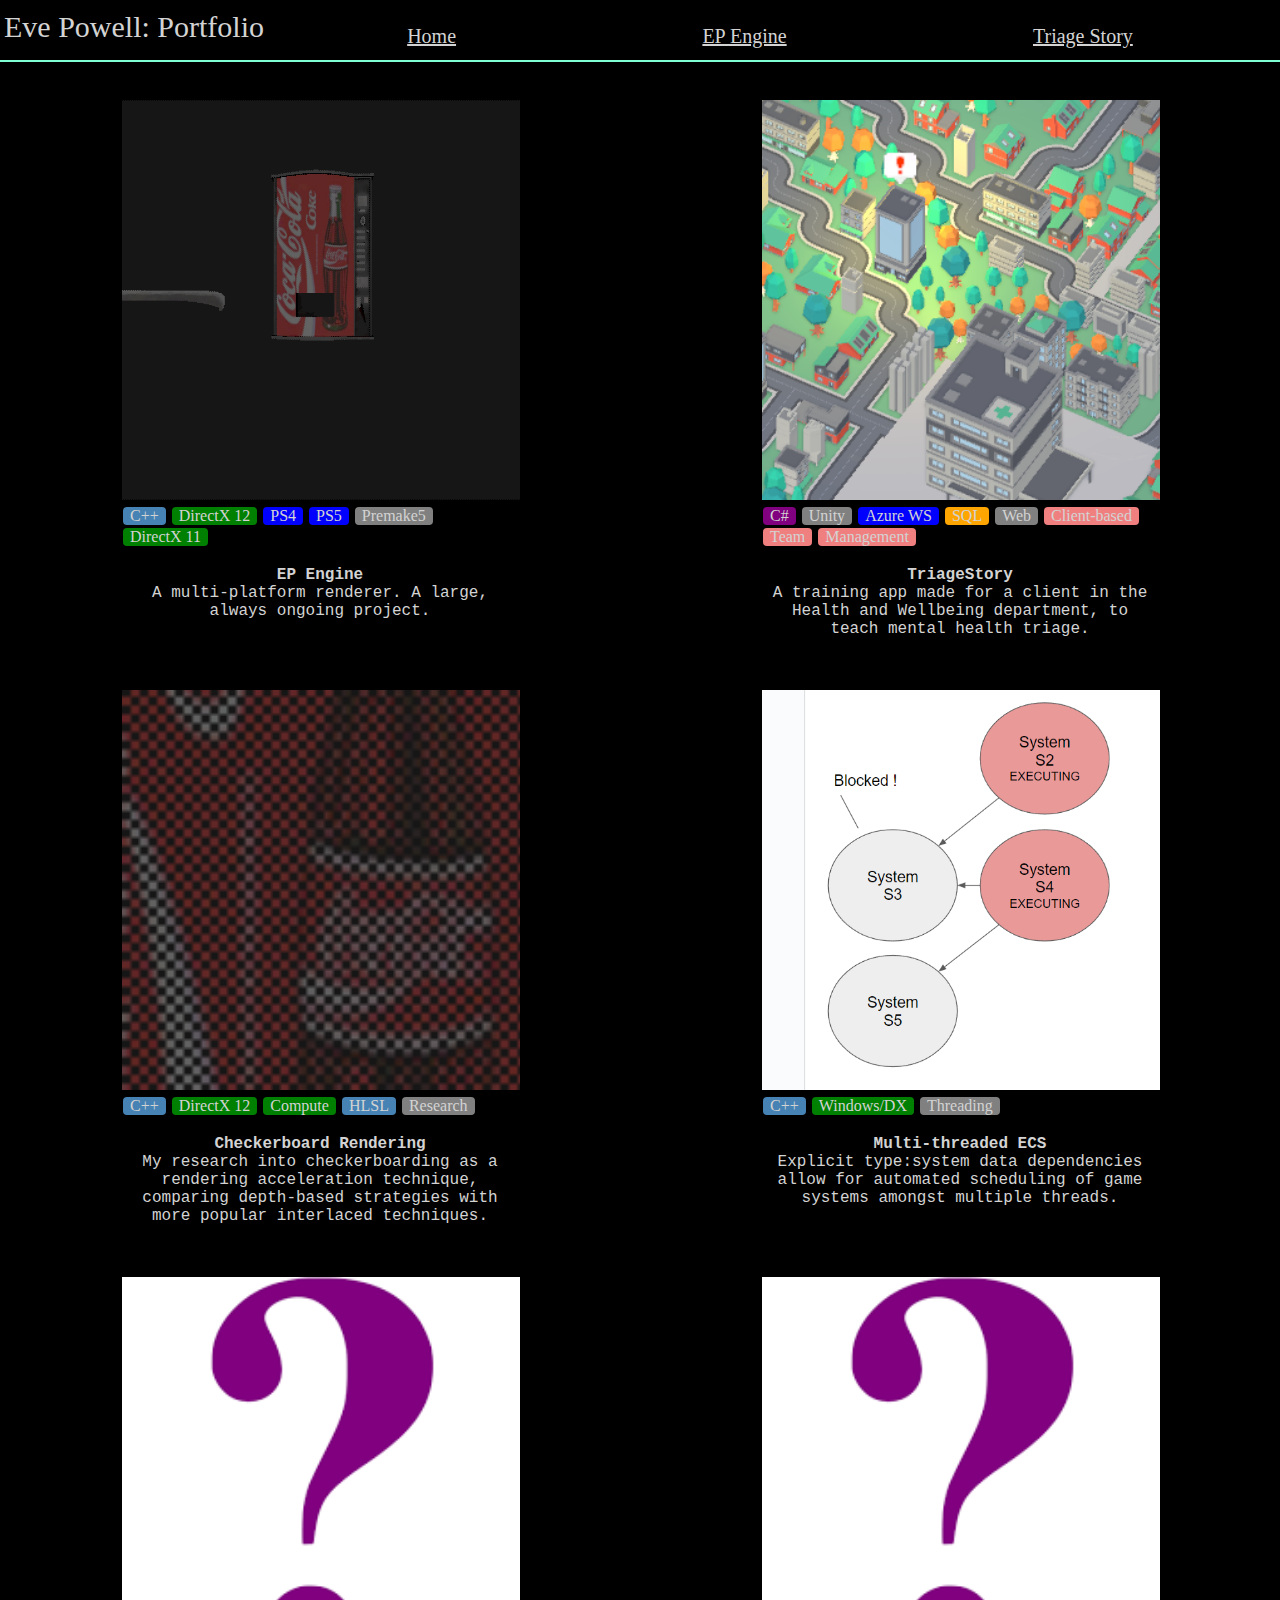
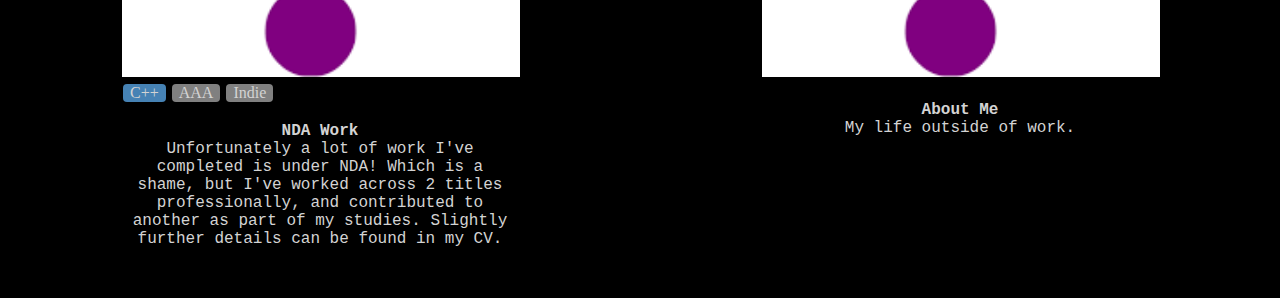
<file: index.html>
<!DOCTYPE html>
<html style="background-color:black;">
	<head>
		<meta charset="UTF-8">
		<title>Eve : A Portfolio</title>
		<link href="Styles/MainPage.css" rel="stylesheet" type="text/css"></link>
		<link href="Styles/NavBar.css" rel="stylesheet" type="text/css"></link>
		<meta name="description" content="My portfolio! Come see my work, especially the multi-platform renderer!">
		<meta name="keywords" content="computer,science,games,development,portfolio">
		<meta name="author" content="Eve Powell">
	</head>
	
	<body>
		<header>
			<div id="nav-bar-container">
				<div id="nav-bar">
					<span style="justify-self: left;">
						Eve Powell: Portfolio
					</span>
					<div id="nav-bar-options">
						<span class="nav-bar-option">
							<a class="nav-bar-link" href="index.html">Home</a>
						</span>
						<span class="nav-bar-option">
							<a class="nav-bar-link" href="ep_engine.html">EP Engine</a>
						</span>
						<span class="nav-bar-option">
							<a class="nav-bar-link" href="triage_story.html">Triage Story</a>
						</span>
					</span>
				</div>
			</div>
		</header>
		<br>
		<br>

		<div class ="flex-container">
			<!-- Element to link towards the multiplatform renderer -->
			<div class="flex-element">
				<!-- Element to hold the game image -->
				<div class ="flex-element-fill">
					<a href="ep_engine.html" >
						<img class="flex-element-fill-img" src="Images/homepage/FinalOutput.png" alt=""/>
					</a >
				</div>

				<!-- A box containing tags describing the project -->
				<div class="tag-box">
					<div class="tag-capsule">
						<span class="tag-text" style="background-color:steelblue;">C++</span>
					</div>
					<div class="tag-capsule">
						<span class="tag-text" style="background-color:green;">DirectX 12</span>
					</div>
					<div class="tag-capsule">
						<span class="tag-text" style="background-color:blue;">PS4</span>
					</div>
					<div class="tag-capsule">
						<span class="tag-text" style="background-color:blue;">PS5</span>
					</div>
					<div class="tag-capsule">
						<span class="tag-text" style="background-color:grey;">Premake5</span>
					</div>
					<div class="tag-capsule">
						<span class="tag-text" style="background-color:green;">DirectX 11</span>
					</div>
				</div>

				<!-- The text description of the project -->
				<div class="flex-element-text">
					<b>EP Engine</b><br>
					A multi-platform renderer. A large, always ongoing project.
				</div>
			</div>

			<!-- Triage Story element -->
			<div class="flex-element">
				<!-- Element to hold the game image -->
				<div class ="flex-element-fill">
					<a href="triage_story.html" >
						<img class="flex-element-fill-img" src="Images/homepage/LevelSelect.png" alt=""/>
					</a>
				</div>

				<!-- A box containing tags describing the project -->
				<div class="tag-box">
					<div class="tag-capsule">
						<span class="tag-text" style="background-color:purple;">C#</span>
					</div>
					<div class="tag-capsule">
						<span class="tag-text" style="background-color:grey;">Unity</span>
					</div>
					<div class="tag-capsule">
						<span class="tag-text" style="background-color:blue;">Azure WS</span>
					</div>
					<div class="tag-capsule">
						<span class="tag-text" style="background-color:orange;">SQL</span>
					</div>
					<div class="tag-capsule">
						<span class="tag-text" style="background-color:grey;">Web</span>
					</div>
					<div class="tag-capsule">
						<span class="tag-text" style="background-color:lightcoral;">Client-based</span>
					</div>
					<div class="tag-capsule">
						<span class="tag-text" style="background-color:lightcoral;">Team</span>
					</div>
					<div class="tag-capsule">
						<span class="tag-text" style="background-color:lightcoral;">Management</span>
					</div>
				</div>

				<!-- The text description of the project -->
				<div class="flex-element-text">
					<b>TriageStory</b><br>
					A training app made for a client in the Health and Wellbeing department, to teach mental health triage.
				</div>
			</div>
			
			<!-- Dissertation element -->
			<div class="flex-element">
				<!-- Element to hold the game image -->
				<div class ="flex-element-fill">
					<a href="checkerboarding.html">
						<img class="flex-element-fill-img" src="Images/homepage/CheckerboardingHeader.png" alt=""/>
					</a>
				</div>

				<!-- A box containing tags describing the project -->
				<div class="tag-box">
					<div class="tag-capsule">
						<span class="tag-text" style="background-color:steelblue;">C++</span>
					</div>
					<div class="tag-capsule">
						<span class="tag-text" style="background-color:green;">DirectX 12</span>
					</div>
					<div class="tag-capsule">
						<span class="tag-text" style="background-color:green;">Compute</span>
					</div>
					<div class="tag-capsule">
						<span class="tag-text" style="background-color:steelblue;">HLSL</span>
					</div>
					<div class="tag-capsule">
						<span class="tag-text" style="background-color:grey;">Research</span>
					</div>
				</div>

				<!-- The text description of the project -->
				<div class="flex-element-text">
					<b>Checkerboard Rendering</b><br>
					My research into checkerboarding as a rendering acceleration technique, comparing depth-based strategies with more popular interlaced techniques.	
				</div>
			</div>


			<!-- Multi-threading element -->
			<div class="flex-element">
				<!-- Element to hold the game image -->
				<div class ="flex-element-fill">
					<a href="ecs.html">
						<img class="flex-element-fill-img" src="Images/homepage/MultiThreadingHeader.png" alt=""/>
					</a>
				</div>

				<!-- A box containing tags describing the project -->
				<div class="tag-box">
					<div class="tag-capsule">
						<span class="tag-text" style="background-color:steelblue;">C++</span>
					</div>
					<div class="tag-capsule">
						<span class="tag-text" style="background-color:green;">Windows/DX</span>
					</div>
					<div class="tag-capsule">
						<span class="tag-text" style="background-color:grey;">Threading</span>
					</div>
				</div>

				<!-- The text description of the project -->
				<div class="flex-element-text">
					<b>Multi-threaded ECS</b><br>
					Explicit type:system data dependencies allow for automated scheduling of game systems amongst multiple threads. 	
				</div>
			</div>


			<!-- Professional / NDA element -->
			<div class="flex-element">
				<!-- Element to hold the game image -->
				<div class ="flex-element-fill">
					<img class="flex-element-fill-img" src="Images/homepage/NDAThumbnail.jpg" alt="A question mark"/>
				</div>

				<!-- A box containing tags describing the project -->
				<div class="tag-box">
					<div class="tag-capsule">
						<span class="tag-text" style="background-color:steelblue;">C++</span>
					</div>
					<div class="tag-capsule">
						<span class="tag-text" style="background-color:grey;">AAA</span>
					</div>
					<div class="tag-capsule">
						<span class="tag-text" style="background-color:grey;">Indie</span>
					</div>
				</div>

				<!-- The text description of the project -->
				<div class="flex-element-text">
					<b>NDA Work</b><br>
					Unfortunately a lot of work I've completed is under NDA! Which is a shame, but I've worked across 2 titles professionally, and contributed to 
					another as part of my studies. Slightly further details can be found in my CV.   
				</div>
			</div>
			
			
			<!-- About me element -->
			<div class="flex-element">
				<!-- Element to hold the game image -->
				<div class ="flex-element-fill">
					<a href="about_me.html">
						<img class="flex-element-fill-img" src="Images/homepage/NDAThumbnail.jpg" alt=""/>
					</a>				</div>

				<!-- A box containing tags describing the project -->
				<div class="tag-box">
				</div>

				<!-- The text description of the project -->
				<div class="flex-element-text">
					<b>About Me</b><br>
					My life outside of work.
				</div>
			</div>
		</div>

	</body>
</html>
</file>
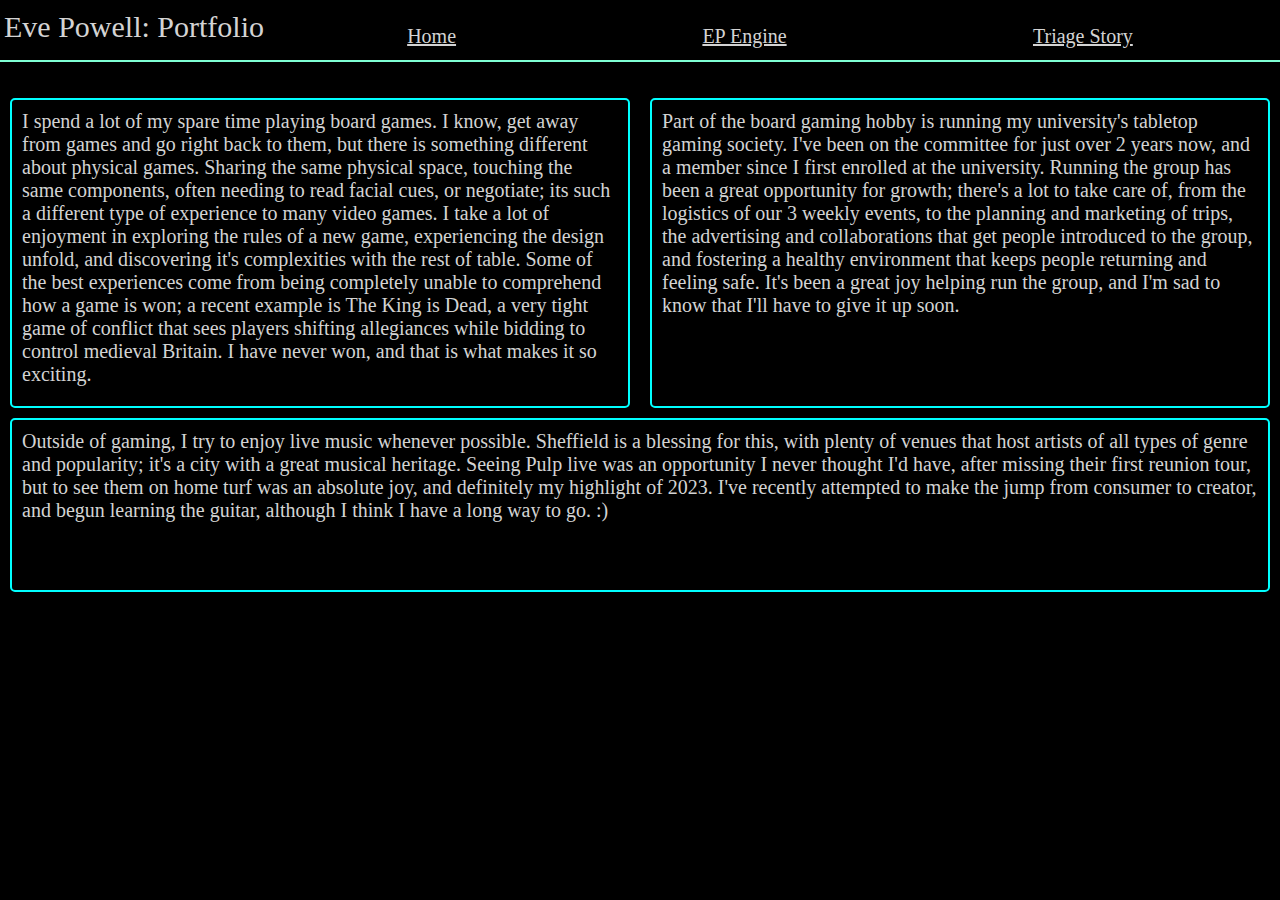
<file: about_me.html>
<!DOCTYPE html>
<html style="background-color:black;">
	<head>
		<meta charset="UTF-8">
		<title>About Me</title>
		<link href="Styles/MainPage.css" rel="stylesheet" type="text/css"></link>
		<link href="Styles/ProjectPage.css" rel="stylesheet" type="text/css"></link>
		<link href="Styles/NavBar.css" rel="stylesheet" type="text/css"></link>
		<meta name="description" content="About Me - What I do with my spare time">
		<meta name="keywords" content="computer,science,games,development,portfolio">
		<meta name="author" content="Eve Powell">
	</head>
	
    <body style="color:lightgrey">
		<header>
			<div id="nav-bar-container">
				<div id="nav-bar">
					<span style="justify-self: left;">
						Eve Powell: Portfolio
					</span>
					<div id="nav-bar-options">
						<span class="nav-bar-option">
							<a class="nav-bar-link" href="index.html">Home</a>
						</span>
						<span class="nav-bar-option">
							<a class="nav-bar-link" href="ep_engine.html">EP Engine</a>
						</span>
						<span class="nav-bar-option">
							<a class="nav-bar-link" href="triage_story.html">Triage Story</a>
						</span>
					</span>
				</div>
			</div>
		</header>
		<br>
		<br>


        <div class="text-boxes-container">
            <div class="text-box">
                <div class="text-box-element">
                    <div class="text-box-contents">
						I spend a lot of my spare time playing board games. I know, get away from games and go right back to them, but there is something different about physical games. 
						Sharing the same physical space, touching the same components, often needing to read facial cues, or negotiate; its such a different type of experience to many video games. 
						I take a lot of enjoyment in exploring the rules of a new game, experiencing the design unfold, and discovering it's complexities with the rest of table. Some of the best 
						experiences come from being completely unable to comprehend how a game is won; a recent example is The King is Dead, a very tight game of conflict that sees players shifting allegiances 
						while bidding to control medieval Britain. I have never won, and that is what makes it so exciting.
					</div>
                </div>
            </div>
            <br>
            <div class="text-box">
				<div class="text-box-element">
					<div class="text-box-contents">
						Part of the board gaming hobby is running my university's tabletop gaming society. I've been on the committee for just over 2 years now, and a member since I first enrolled at the university. 
						Running the group has been a great opportunity for growth; there's a lot to take care of, from the logistics of our 3 weekly events, to the planning and marketing of trips, the advertising and collaborations 
						that get people introduced to the group, and fostering a healthy environment that keeps people returning and feeling safe. It's been a great joy helping run the group, and I'm sad to know that I'll have to give it 
						up soon.
					</div>
				</div>
            </div>
            <br>
            <div class="text-box">
				<div class="text-box-element">
					<div class="text-box-contents">
						Outside of gaming, I try to enjoy live music whenever possible. Sheffield is a blessing for this, with plenty of venues that host artists of all types of genre and popularity; it's a city with a great musical 
						heritage. Seeing Pulp live was an opportunity I never thought I'd have, after missing their first reunion tour, but to see them on home turf was an absolute joy, and definitely my highlight of 2023.
						I've recently attempted to make the jump from consumer to creator, and begun learning the guitar, although I think I have a long way to go. :) 
					</div>
				</div>
            </div>
            <br>
		</div>
    </body>
</html>
</file>
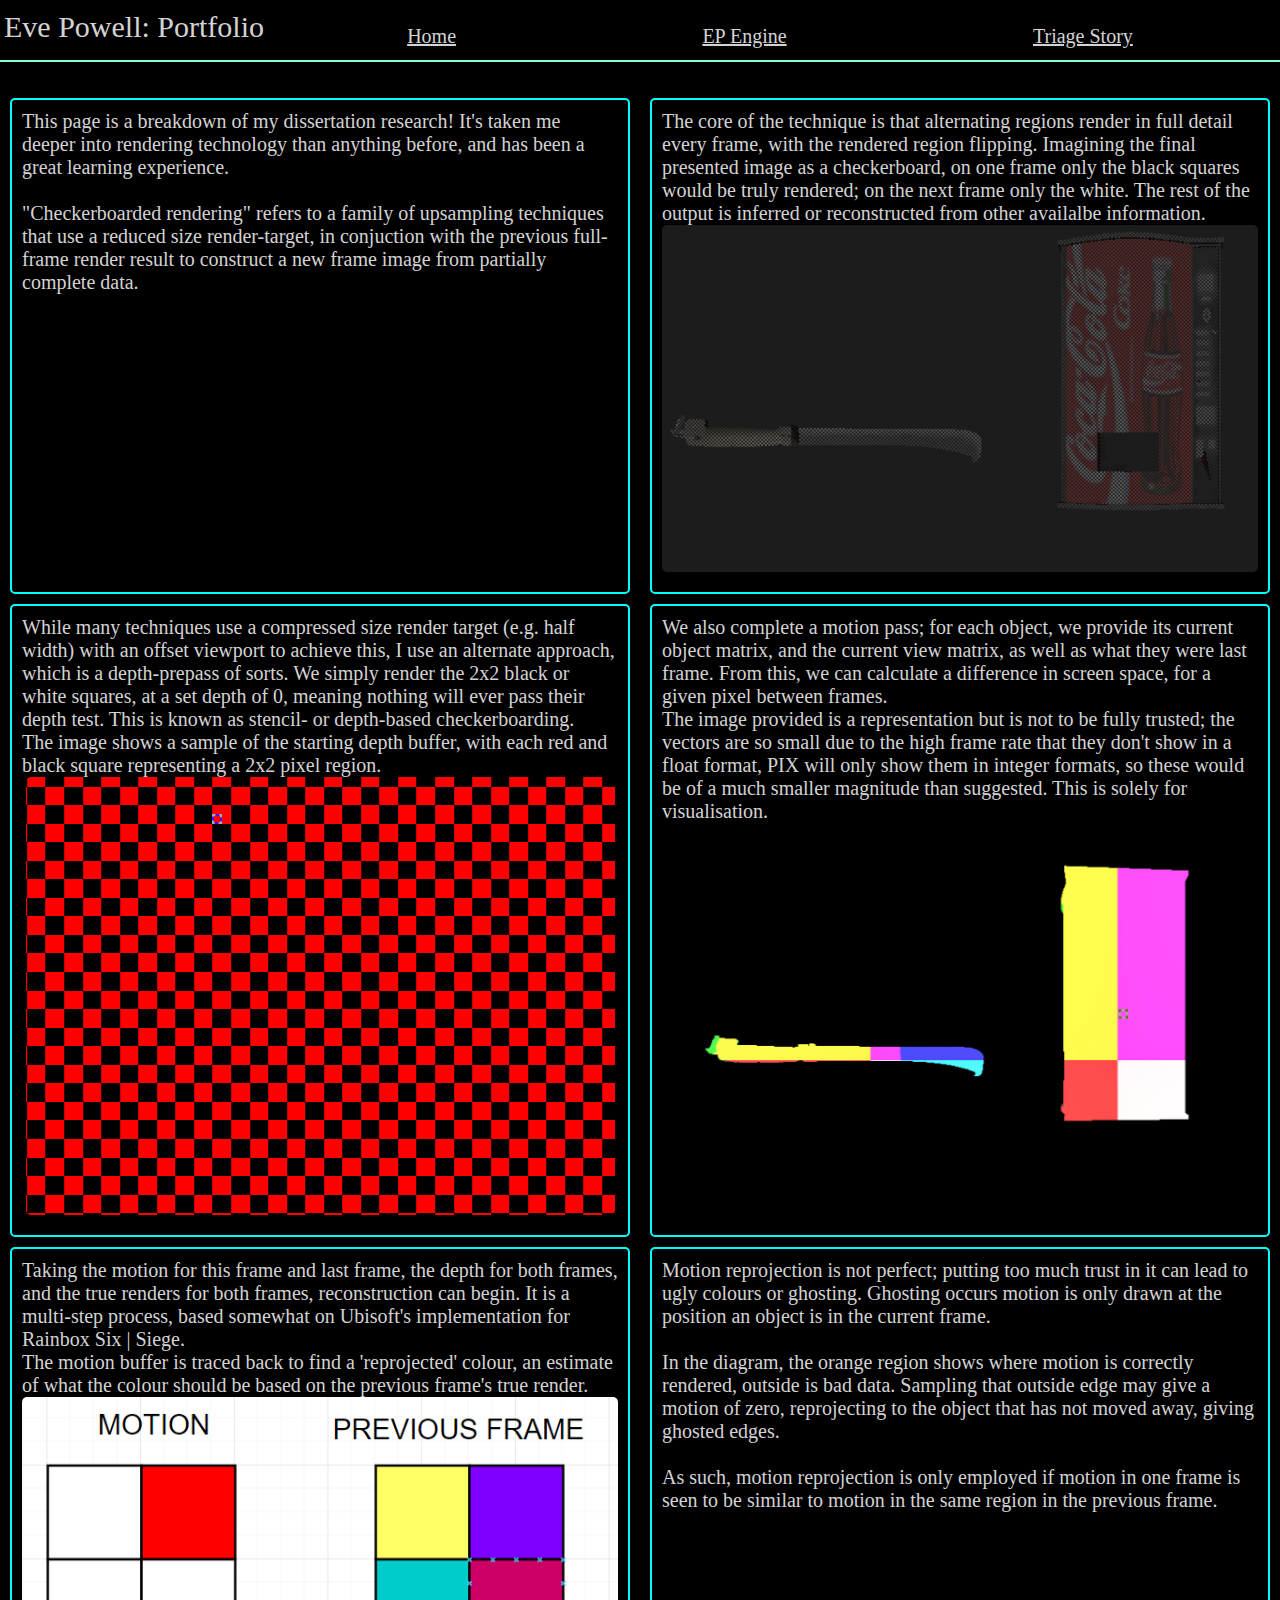
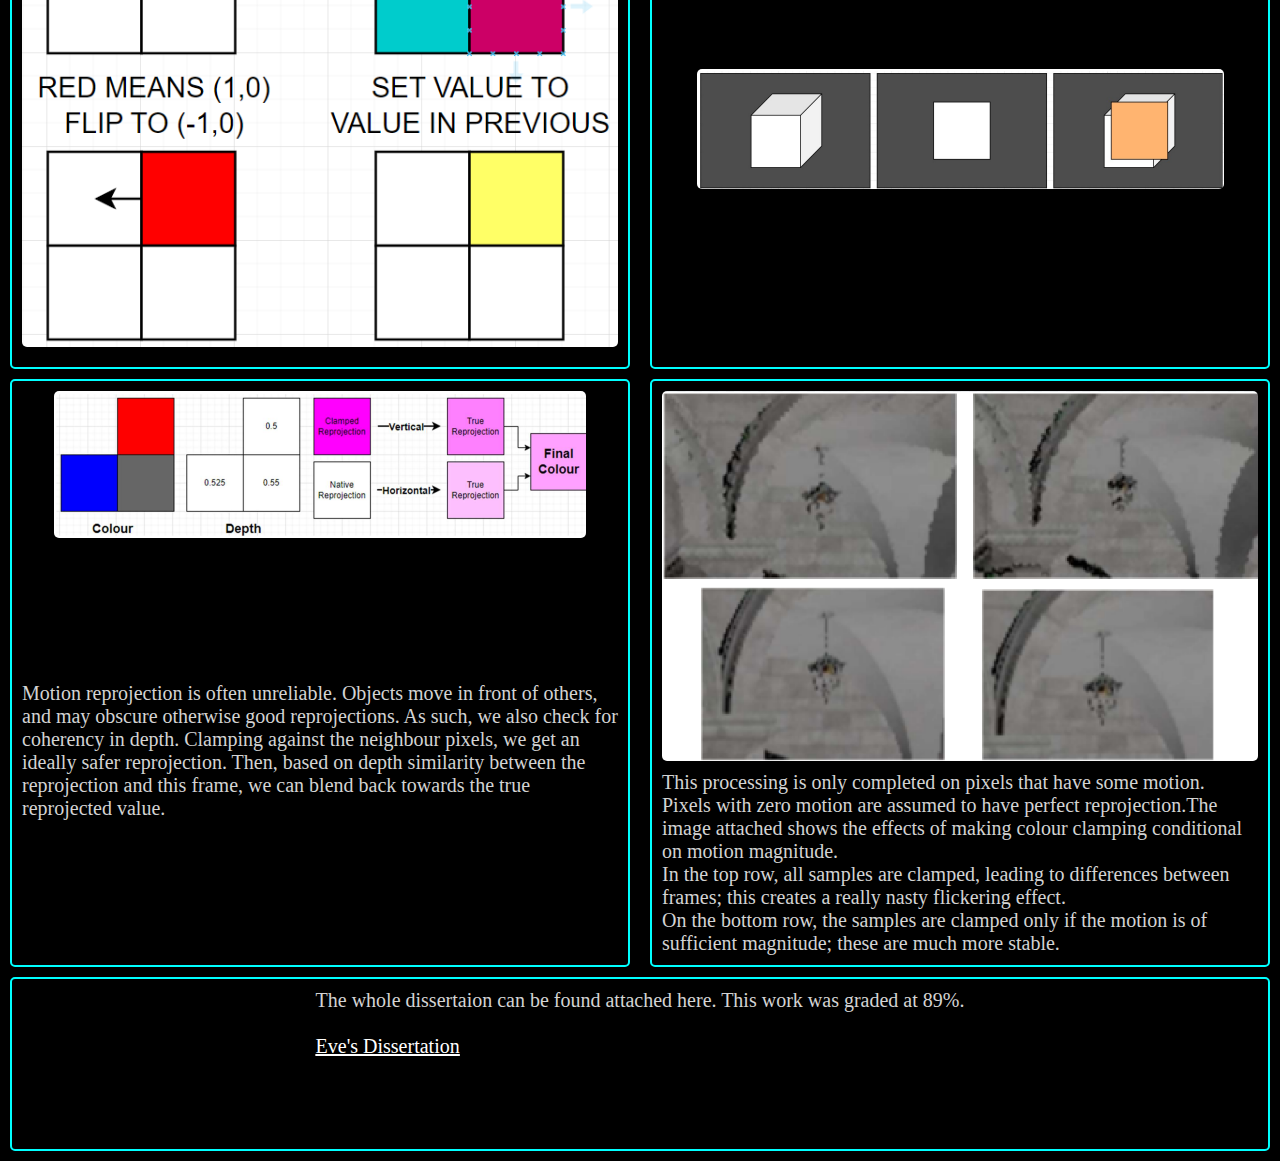
<file: checkerboarding.html>
<!DOCTYPE html>
<html style="background-color:black;">
    <head>
        <meta charset="UTF-8">
		<title>Checkerboarding</title>
		<link href="Styles/MainPage.css" rel="stylesheet" type="text/css"></link>
		<link href="Styles/ProjectPage.css" rel="stylesheet" type="text/css"></link>
        <link href="Styles/NavBar.css" rel="stylesheet" type="text/css"></link>
        <meta name="description" content="My dissertation topic; rendering acceleration with adaptive checkerboarding.">
		<meta name="keywords" content="computer,science,games,development,portfolio">
		<meta name="author" content="Eve Powell">
    </head>


    <body style="color:lightgrey">
        <header>
			<div id="nav-bar-container">
				<div id="nav-bar">
					<span style="justify-self: left;">
						Eve Powell: Portfolio
					</span>
					<div id="nav-bar-options">
						<span class="nav-bar-option">
							<a class="nav-bar-link" href="index.html">Home</a>
						</span>
						<span class="nav-bar-option">
							<a class="nav-bar-link" href="ep_engine.html">EP Engine</a>
						</span>
						<span class="nav-bar-option">
							<a class="nav-bar-link" href="triage_story.html">Triage Story</a>
						</span>
					</span>
				</div>
			</div>
		</header>
		<br>
		<br>


        <div class="text-boxes-container">
            <div class="text-box">
                <div class="text-box-element">
                    <div class="text-box-contents">
                        This page is a breakdown of my dissertation research! It's taken me deeper into rendering technology than anything before, and has been a great learning experience. 
                        <br><br>
                        "Checkerboarded rendering" refers to a family of upsampling techniques that use a reduced size render-target, in conjuction with the previous full-frame render result to construct a new frame image from partially complete data.      
                    </div>
                </div>
            </div>
            <br>
            <div class="text-box">
                <div class="text-box-contents">
                    The core of the technique is that alternating regions render in full detail every frame, with the rendered region flipping. Imagining the final presented image as a checkerboard, on one frame only the black squares would be truly rendered; on the next frame only the white.
					The rest of the output is inferred or reconstructed from other availalbe information.<br>
                </div>
                <div class="text-box-element">
                    <div class="text-box-image-box">
                        <img class="text-box-image" style="object-fit: contain;" src="Images/check/HalfRender.png"
                            alt="The frame midway through reconstruction">
                        </img>
                    </div>
                </div>
            </div>
            <br>
            <div class="text-box">
                <div class="text-box-contents">
                    While many techniques use a compressed size render target (e.g. half width) with an offset viewport to achieve this, I use an alternate approach, which is a depth-prepass of sorts. We simply render the 2x2 black or white squares, at a set depth of 0, meaning nothing will ever pass their depth test. 
                    This is known as stencil- or depth-based checkerboarding.
					<br>
                    The image shows a sample of the starting depth buffer, with each red and black square representing a 2x2 pixel region. 
                </div>
                <div class="text-box-element">
                    <div class="text-box-image-box">
                        <img class="text-box-image" style="object-fit: contain;" src="Images/check/DepthPre.png"
                            alt="Alternating red and black squares representing the depth pass results.">
                        </img>
                    </div>
                </div>
            </div>
            <br>
            <div class="text-box">
                <div class="text-box-contents">
                    We also complete a motion pass; for each object, we provide its current object matrix, and the current view matrix, as well as what they were last frame. From this, we can calculate a difference in screen space, for a given pixel between frames.       
                    <br> 
                    The image provided is a representation but is not to be fully trusted; the vectors are so small due to the high frame rate that they don't show in a float format, PIX will only show them in integer formats, so these would be of a much smaller magnitude than suggested. This is solely for visualisation. 
                </div>
                <div class="text-box-element">
                    <div class="text-box-image-box">
                        <img class="text-box-image" style="object-fit: contain;" src="Images/check/MotionBuffer.png"
                            alt="A visualisation of the motion buffer">
                        </img>
                    </div>
                </div>
            </div>
            <br>
            <div class="text-box">
                <div class="text-box-contents">
					Taking the motion for this frame and last frame, the depth for both frames, and the true renders for both frames, reconstruction can begin. It is a multi-step process, 
					based somewhat on Ubisoft's implementation for Rainbox Six | Siege.
					<br>
					The motion buffer is traced back to find a 'reprojected' colour, an estimate of what the colour should be based on the previous frame's true render.
                </div>
                <div class="text-box-element">
                    <div class="text-box-image-box">
                        <img class="text-box-image" style="object-fit: contain;" src="Images/check/MotionVectorDemo.png"
                            alt="A demonstration of motion buffer sampling">
                        </img>
                    </div>
                </div>
            </div>
            <br>
			<div class="text-box">
                <div class="text-box-contents">
					Motion reprojection is not perfect; putting too much trust in it can lead to ugly colours or ghosting. Ghosting occurs motion is only drawn at the position an object is in the current frame. 
					<br><br>In the diagram, the orange region shows where motion is correctly rendered, outside is bad data. Sampling that outside edge may give a motion of zero, reprojecting to the object that has not moved away, giving ghosted edges.
					<br><br>As such, motion reprojection is only employed if motion in one frame is seen to be similar to motion in the same region in the previous frame.
                </div>
                <div class="text-box-element">
                    <div class="text-box-image-box">
                        <img class="text-box-image" style="object-fit: contain;" src="Images/check/MotionCoherency.png"
                            alt="A demonstration of motion buffer incoherency">
                        </img>
                    </div>
                </div>
            </div>
            <br>
            <div class="text-box">
                <div class="text-box-element">
                    <div class="text-box-image-box">
                        <img class="text-box-image" style="object-fit: contain;" src="Images/check/DepthCoherency.png"
                            alt="The process for depth coherent colour blending">
                        </img>
                    </div>
                </div>
                <div class="text-box-contents">
					Motion reprojection is often unreliable. Objects move in front of others, and may obscure otherwise good reprojections. As such, we also check for coherency in depth. 
					Clamping against the neighbour pixels, we get an ideally safer reprojection. Then, based on depth similarity between the reprojection and this frame, we can blend back towards the true reprojected value.
			    </div>
            </div>
            <br>
			<div class="text-box">
                <div class="text-box-element">
                    <div class="text-box-image-box">
                        <img class="text-box-image" style="object-fit: contain;" src="Images/check/ConditionalClamp.png"
                            alt="The results of conditional clamping">
                        </img>
                    </div>
                </div>
                <div class="text-box-contents">
					This processing is only completed on pixels that have some motion. Pixels with zero motion are assumed to have perfect reprojection.The image attached shows the effects of making colour clamping conditional on motion magnitude.
					<br>In the top row, all samples are clamped, leading to differences between frames; this creates a really nasty flickering effect. <br>
					On the bottom row, the samples are clamped only if the motion is of sufficient magnitude; these are much more stable.
				</div>
            </div>
            <br>
            <div class="text-box">
                <div class="text-box-contents">
                    The whole dissertaion can be found attached here. This work was graded at 89%. 
					<br><br>
					<u><a href="Documentation/Eve_Powell_Dissertation.pdf" style="color:white;">Eve's Dissertation</a></u>
                </div>
            </div>
        </div>
    </body>
</html>
</file>
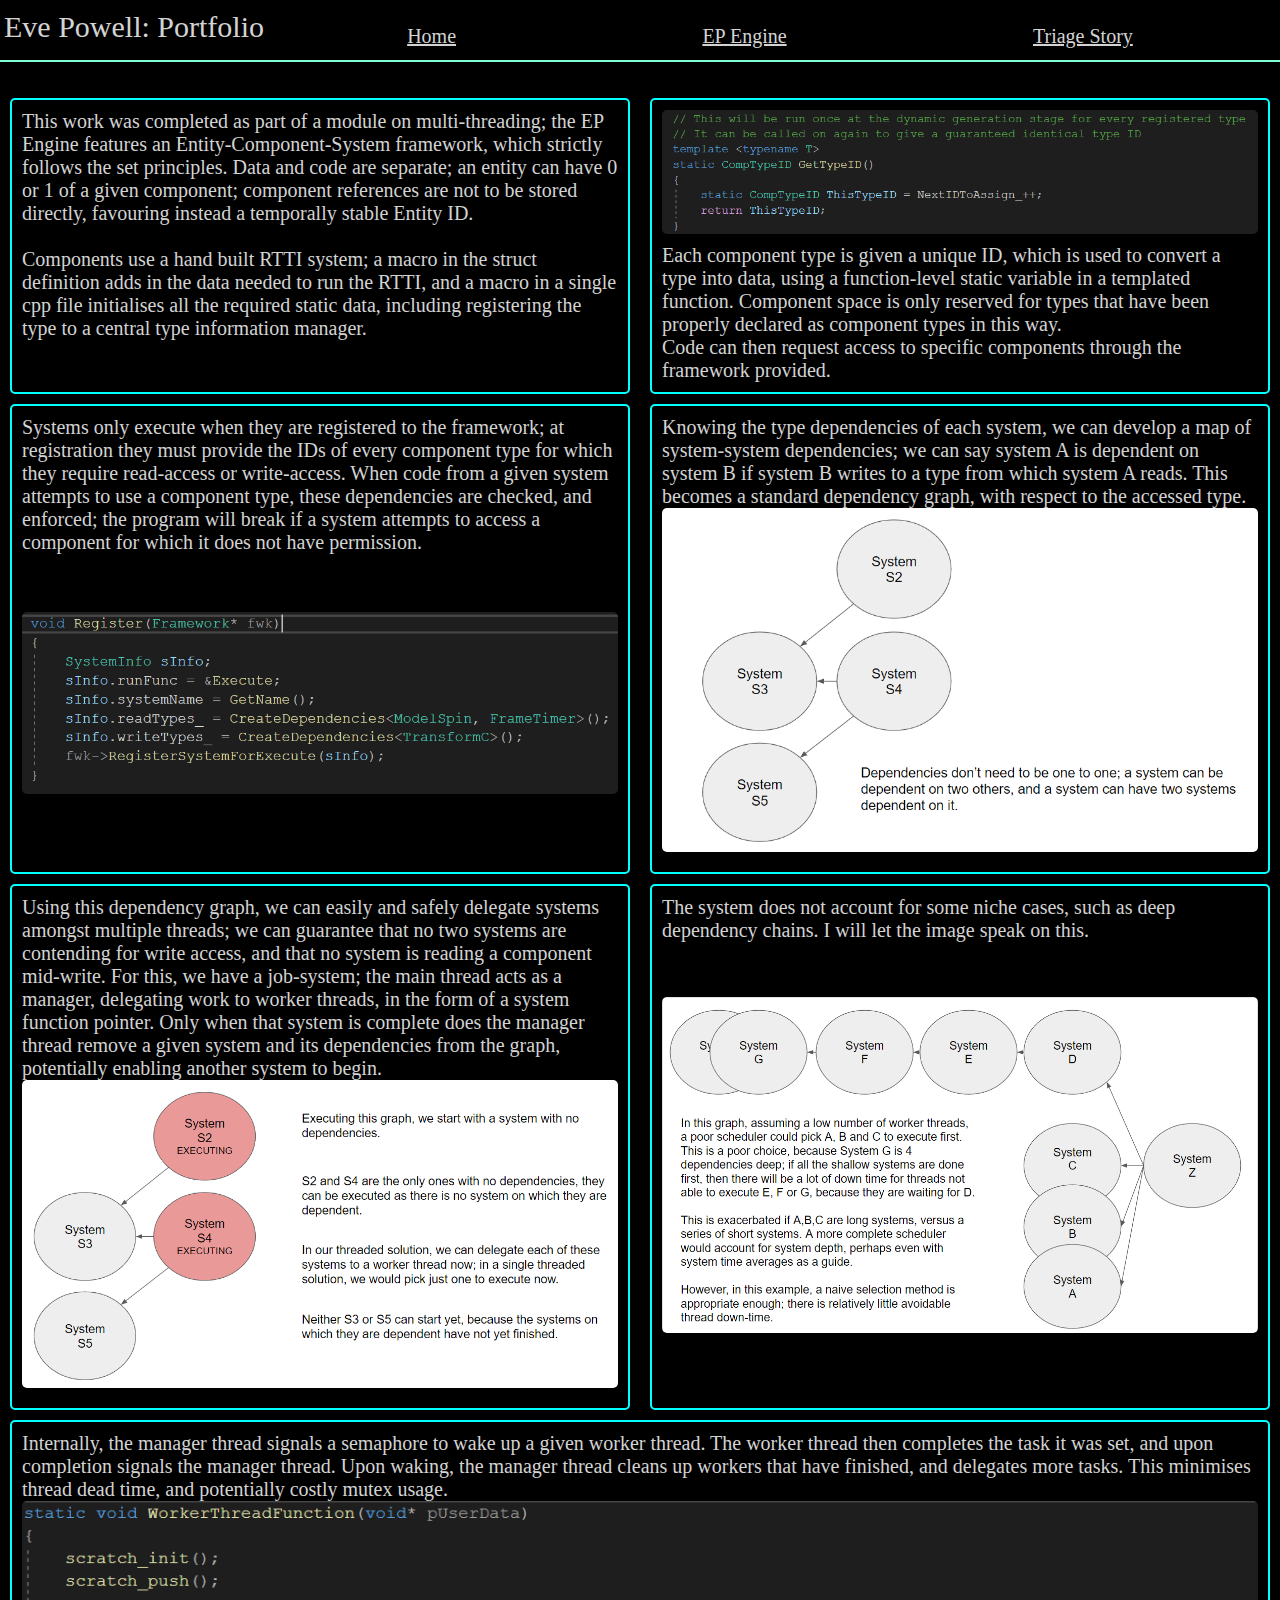
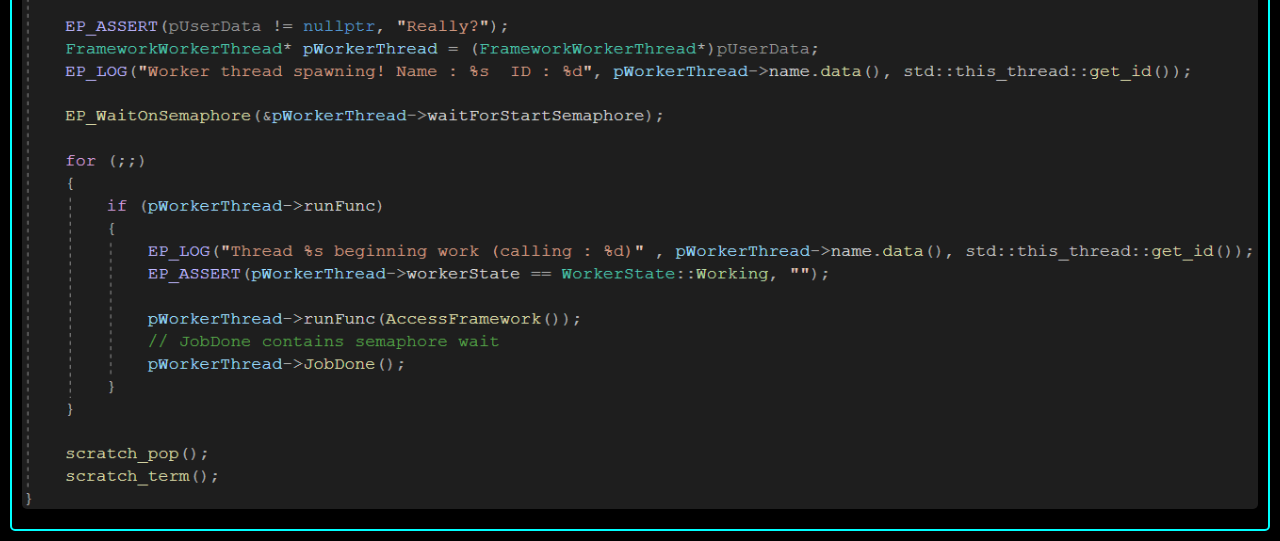
<file: ecs.html>
<!DOCTYPE html>
<html style="background-color:black;">
    <head>
        <meta charset="UTF-8">
		<title>EP ECS</title>
		<link href="Styles/MainPage.css" rel="stylesheet" type="text/css"></link>
		<link href="Styles/ProjectPage.css" rel="stylesheet" type="text/css"></link>
        <link href="Styles/NavBar.css" rel="stylesheet" type="text/css"></link>
        <meta name="description" content="EP Engine's entity-component-system framework, with threading">
		<meta name="keywords" content="computer,science,games,development,portfolio">
		<meta name="author" content="Eve Powell">
    </head>


    <body style="color:lightgrey">
		<header>
			<div id="nav-bar-container">
				<div id="nav-bar">
					<span style="justify-self: left;">
						Eve Powell: Portfolio
					</span>
					<div id="nav-bar-options">
						<span class="nav-bar-option">
							<a class="nav-bar-link" href="index.html">Home</a>
						</span>
						<span class="nav-bar-option">
							<a class="nav-bar-link" href="ep_engine.html">EP Engine</a>
						</span>
						<span class="nav-bar-option">
							<a class="nav-bar-link" href="triage_story.html">Triage Story</a>
						</span>
					</span>
				</div>
			</div>
		</header>
		<br>
		<br>


        <div class="text-boxes-container">
            <div class="text-box">
                <div class="text-box-element">
                    <div class="text-box-contents">
                        This work was completed as part of a module on multi-threading; the EP Engine features an Entity-Component-System framework, which strictly follows the set principles. Data and code are separate; an entity can have 0 or 1 of a given component; component references are not to be stored directly, favouring instead a temporally stable Entity ID.
                        <br><br>
                        Components use a hand built RTTI system; a macro in the struct definition adds in the data needed to run the RTTI, and a macro in a single cpp file initialises all the required static data, including registering the type to a central type information manager.      
                    </div>
                </div>
            </div>
            <br>
            <div class="text-box">
                <div class="text-box-element">
                    <div class="text-box-image-box">
                        <img class="text-box-image" src="Images/ecs/TypeIDs.png" alt="A screen showing a text choice">
                        </img>
                    </div>
                </div>
                <div class="text-box-contents">
                    Each component type is given a unique ID, which is used to convert a type into data, using a function-level static variable in a templated function. Component space is only reserved for types that have been properly declared as component types in this way. <br>
                    Code can then request access to specific components through the framework provided.        
                </div>
            </div>
            <br>
            <div class="text-box">
                <div class="text-box-contents">
                    Systems only execute when they are registered to the framework; at registration they must provide the IDs of every component type for which they require read-access or write-access. When code from a given system attempts to use a component type, these dependencies are checked, 
                    and enforced; the program will break if a system attempts to access a component for which it does not have permission.  
                </div>
                <div class="text-box-element">
                    <div class="text-box-image-box">
                        <img class="text-box-image" style="object-fit: contain;" src="Images/ecs/Registration.png"
                            alt="An example of a system being registered into the framework">
                        </img>
                    </div>
                </div>
            </div>
            <br>
            <div class="text-box">
                <div class="text-box-contents">
                    Knowing the type dependencies of each system, we can develop a map of system-system dependencies; we can say system A is dependent on system B if system B writes to a type from which system A reads. This becomes a standard dependency graph, with respect to the accessed type.      
                </div>
                <div class="text-box-element">
                    <div class="text-box-image-box">
                        <img class="text-box-image" style="object-fit: contain;" src="Images/ecs/DependencyGraph.png"
                            alt="A dependency graph of four systems, and their dependencies">
                        </img>
                    </div>
                </div>
            </div>
            <br>
            <div class="text-box">
                <div class="text-box-contents">
                    Using this dependency graph, we can easily and safely delegate systems amongst multiple threads; we can guarantee that no two systems are contending for write access, and that no system is reading a component mid-write. For this, we have a job-system; the main thread acts as a manager, delegating work to 
                    worker threads, in the form of a system function pointer. Only when that system is complete does the manager thread remove a given system and its dependencies from the graph, potentially enabling another system to begin.      
                </div>
                <div class="text-box-element">
                    <div class="text-box-image-box">
                        <img class="text-box-image" style="object-fit: contain;" src="Images/ecs/DependencyGraphExecuting.png"
                            alt="A dependency graph mid execution">
                        </img>
                    </div>
                </div>
            </div>
            <br>
            <div class="text-box">
                <div class="text-box-contents">
                    The system does not account for some niche cases, such as deep dependency chains. I will let the image speak on this. 
                </div>
                <div class="text-box-element">
                    <div class="text-box-image-box">
                        <img class="text-box-image" style="object-fit: contain;" src="Images/ecs/DeepDependencies.png"
                            alt="A dependency graph with a chain of systems 5 deep, versus 3 systems with no later dependencies. It makes the point that addressing deeper chains earlier is a better strategy">
                        </img>
                    </div>
                </div>
            </div>
            <br>
            <div class="text-box">
                <div class="text-box-contents">
                    Internally, the manager thread signals a semaphore to wake up a given worker thread. The worker thread then completes the task it was set, and upon completion signals the manager thread. Upon waking, the manager thread cleans up workers that have finished, and delegates more tasks. 
                    This minimises thread dead time, and potentially costly mutex usage. 
                </div>
                <div class="text-box-element">
                    <div class="text-box-image-box">
                        <img class="text-box-image" style="object-fit: contain;" src="Images/ecs/WorkerThreadInternals.png"
                            alt="The function to run the worker thread">
                        </img>
                    </div>
                </div>
            </div>
        </div>
    </body>
</html>
</file>
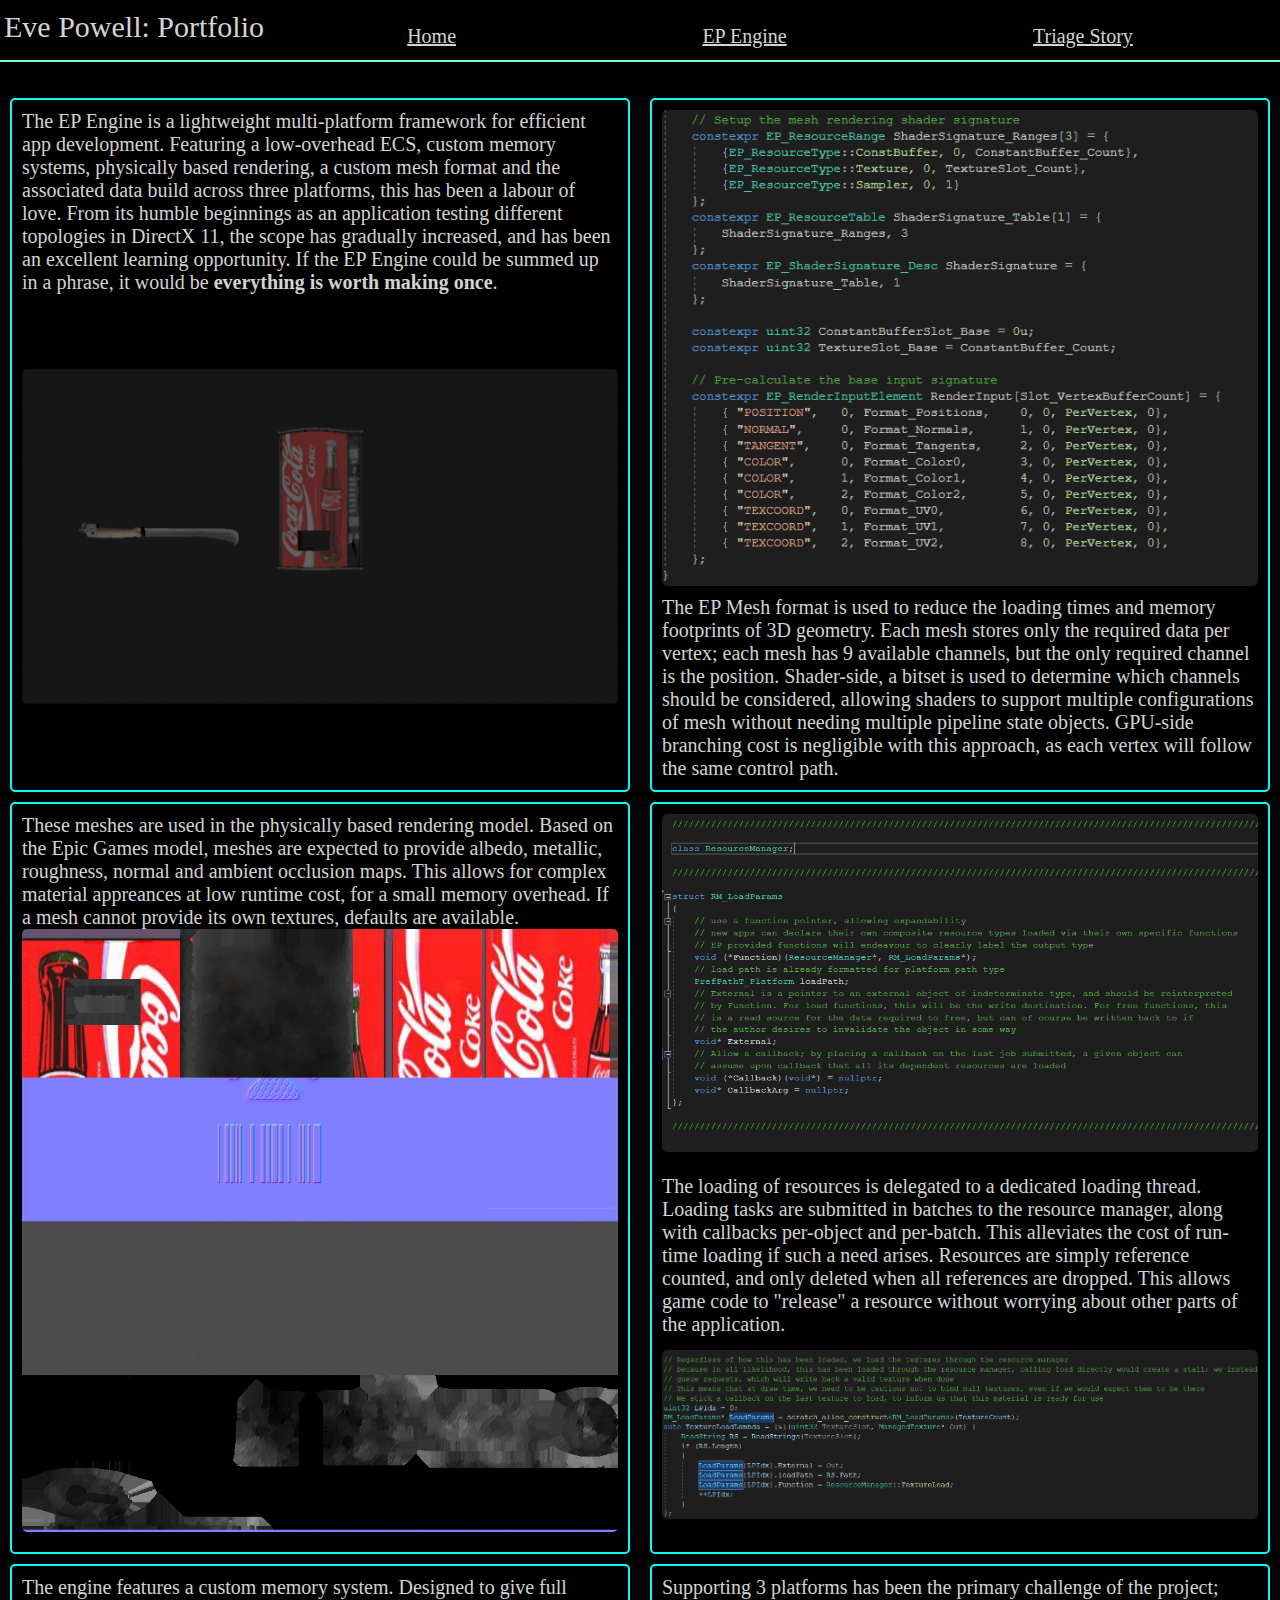
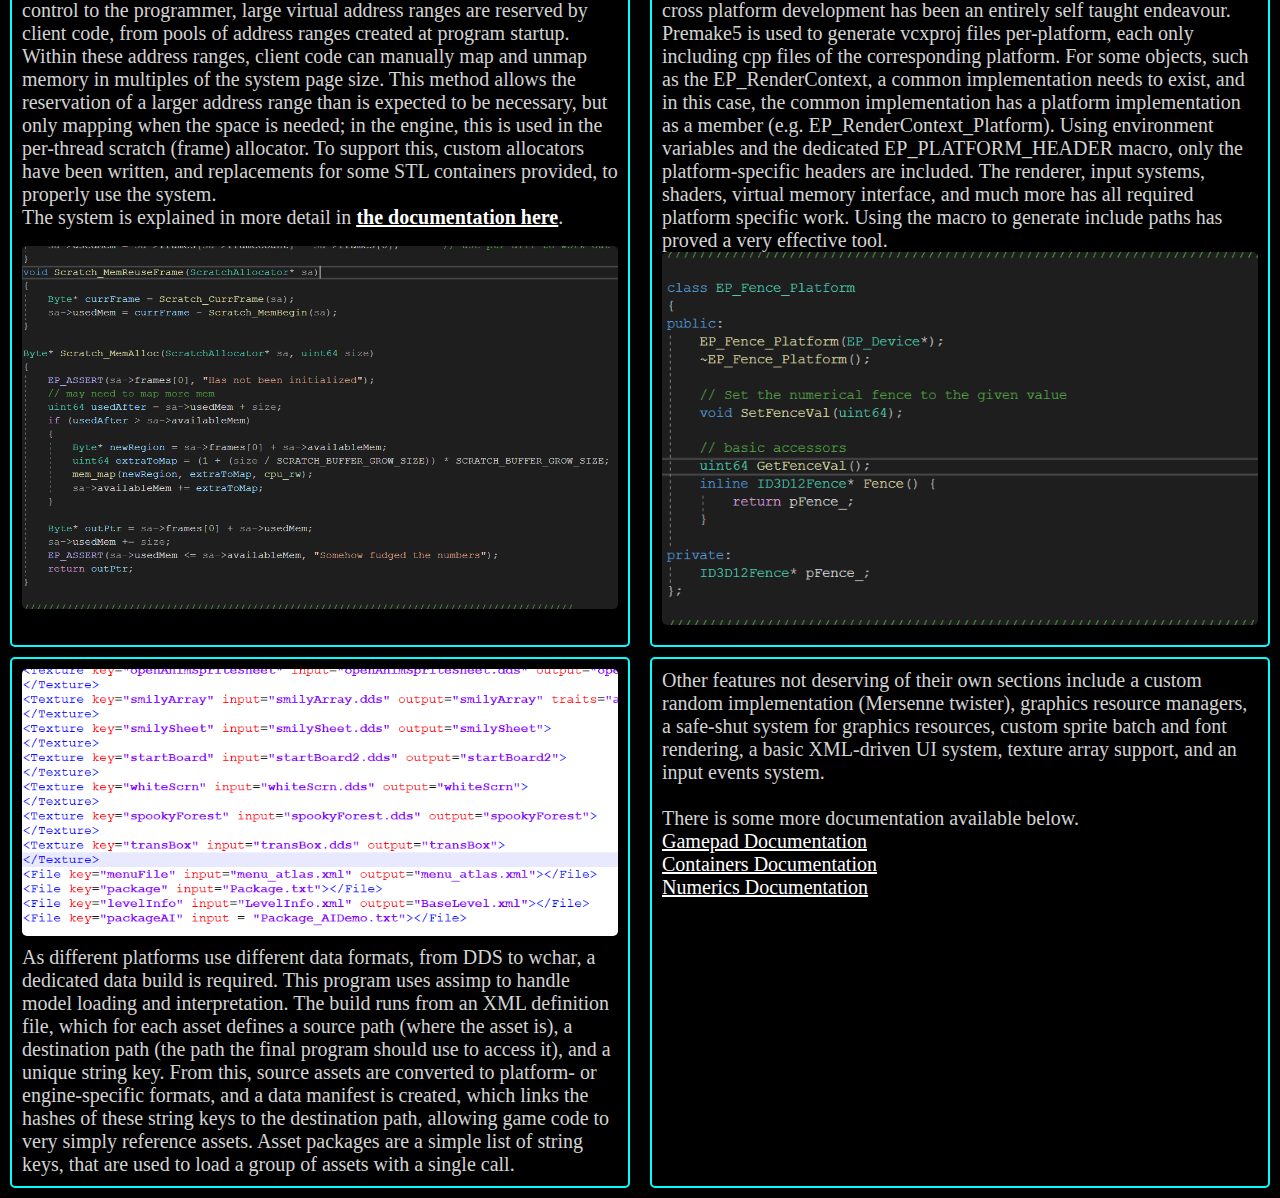
<file: ep_engine.html>
<!DOCTYPE html>
<html style="background-color:black;">
    <head>
        <meta charset="UTF-8">
		<title>EP Engine</title>
		<link href="Styles/MainPage.css" rel="stylesheet" type="text/css"></link>
		<link href="Styles/ProjectPage.css" rel="stylesheet" type="text/css"></link>
        <link href="Styles/NavBar.css" rel="stylesheet" type="text/css"></link>
        <meta name="description" content="My multi-platform renderer">
		<meta name="keywords" content="computer,science,games,development,portfolio">
		<meta name="author" content="Eve Powell">
    </head>


    <body style="color:lightgrey">
        		<header>
			<div id="nav-bar-container">
				<div id="nav-bar">
					<span style="justify-self: left;">
						Eve Powell: Portfolio
					</span>
					<div id="nav-bar-options">
						<span class="nav-bar-option">
							<a class="nav-bar-link" href="index.html">Home</a>
						</span>
						<span class="nav-bar-option">
							<a class="nav-bar-link" href="ep_engine.html">EP Engine</a>
						</span>
						<span class="nav-bar-option">
							<a class="nav-bar-link" href="triage_story.html">Triage Story</a>
						</span>
					</span>
				</div>
			</div>
		</header>
		<br>
		<br>


        <div class="text-boxes-container">
            <div class="text-box">
                <div class="text-box-element">
                    <div class="text-box-contents">
                        The EP Engine is a lightweight multi-platform framework for efficient app development. Featuring a low-overhead ECS, custom memory systems, physically based rendering, a custom mesh format and the associated data build across three platforms, this has been a labour of love.
                        From its humble beginnings as an application testing different topologies in DirectX 11, the scope has gradually increased, and has been an excellent learning opportunity. If the EP Engine could be summed up in a phrase, it would be <b>everything is worth making once</b>. 
                    </div>
                </div>
                <div class="text-box-element">
                    <div class="text-box-image-box">
                        <img class="text-box-image" src="Images/homepage/FinalOutput.png">
                        </img>
                    </div>
                </div>
            </div>
            <br>
            <div class="text-box">
                <div class="text-box-element">
                    <div class="text-box-image-box">
                        <img class="text-box-image" src="Images/ep_engine/MeshInput.png" alt="A selection of constant data used in mesh management">
                        </img>
                    </div>
                </div>
                <div class="text-box-contents">
                    The EP Mesh format is used to reduce the loading times and memory footprints of 3D geometry. Each mesh stores only the required data per vertex; each mesh has 9 available channels, but the only required channel is the position. Shader-side, a bitset is used to determine which 
                    channels should be considered, allowing shaders to support multiple configurations of mesh without needing multiple pipeline state objects. GPU-side branching cost is negligible with this approach, as each vertex will follow the same control path.
                </div>
            </div>
            <br>
            <div class="text-box">
                <div class="text-box-contents">
                    These meshes are used in the physically based rendering model. Based on the Epic Games model, meshes are expected to provide albedo, metallic, roughness, normal and ambient occlusion maps. This allows for complex material appreances at low runtime cost, for a small memory overhead. 
                    If a mesh cannot provide its own textures, defaults are available.
                </div>
                <div class="text-box-element">
                    <div class="text-box-image-box">
                        <img class="text-box-image" style="object-fit: contain;" src="Images/ep_engine/MeshTextures.png"
                            alt="The albedo, normal, roughness and metallic maps used by the vending machine model">
                        </img>
                    </div>
                </div>
            </div>
            <br>
            <div class="text-box">
                <div class="text-box-element">
                    <div class="text-box-image-box">
                        <img class="text-box-image" style="object-fit: contain;" src="Images/ep_engine/AsyncLoad.png"#
                            alt="The structure used for an asynchronous load (code)">
                        </img>
                    </div>
                </div>
                <div class="text-box-contents">
                    The loading of resources is delegated to a dedicated loading thread. Loading tasks are submitted in batches to the resource manager, along with callbacks per-object and per-batch. This alleviates the cost of run-time loading if such a need arises. Resources are simply reference counted, 
                    and only deleted when all references are dropped. This allows game code to "release" a resource without worrying about other parts of the application.
                </div>
                <div class="text-box-element">
                    <div class="text-box-image-box">
                        <img class="text-box-image" style="object-fit: contain;" src="Images/ep_engine/AsyncLoadSend.png"
                            alt="Setting up parameters for an asynchronous load (code)">
                        </img>
                    </div>
                </div>
            </div>
            <br>
            <div class="text-box">
                <div class="text-box-contents">
                    The engine features a custom memory system. Designed to give full control to the programmer, large virtual address ranges are reserved by client code, from pools of address ranges created at program startup. Within these address ranges, client code can manually map and unmap 
                    memory in multiples of the system page size. This method allows the reservation of a larger address range than is expected to be necessary, but only mapping when the space is needed; in the engine, this is used in the per-thread scratch (frame) allocator. To support this,
                    custom allocators have been written, and replacements for some STL containers provided, to properly use the system.<br>
                    The system is explained in more detail in <b><u><a href="Documentation/EP_Memory.html" style="color:white;">the documentation here</a></u></b>.
                </div>
                <div class="text-box-element">
                    <div class="text-box-image-box">
                        <img class="text-box-image" style="object-fit: contain;" src="Images/ep_engine/ScratchAllocation.png"
                            alt="Scratch allocation system internals">
                        </img>
                    </div>
                </div>
            </div>
            <br>
            <div class="text-box">
                <div class="text-box-contents">
                    Supporting 3 platforms has been the primary challenge of the project; cross platform development has been an entirely self taught endeavour. Premake5 is used to generate vcxproj files per-platform, each only including cpp files of the corresponding platform. For some objects, such as the EP_RenderContext,
                    a common implementation needs to exist, and in this case, the common implementation has a platform implementation as a member (e.g. EP_RenderContext_Platform). Using environment variables and the dedicated EP_PLATFORM_HEADER macro, only the platform-specific headers are included. The renderer, input systems, shaders, 
                    virtual memory interface, and much more has all required platform specific work. Using the macro to generate include paths has proved a very effective tool.
                </div>
                <div class="text-box-element">
                    <div class="text-box-image-box">
                        <img class="text-box-image" style="object-fit: contain;" src="Images/ep_engine/FencePlatform.png"
                            alt="A basic demo of platform specificity; DX12 implementation of Fence, used only on that platform">
                        </img>
                    </div>
                </div>
            </div>
            <br>
            <div class="text-box">
                <div class="text-box-element">
                    <div class="text-box-image-box">
                        <img class="text-box-image" style="object-fit: contain;" src="Images/ep_engine/DataBuildDefinition.png"
                            alt="A basic demo of platform specificity; DX12 implementation of Fence, used only on that platform">
                        </img>
                    </div>
                </div>
                <div class="text-box-contents">
                    As different platforms use different data formats, from DDS to wchar, a dedicated data build is required. This program uses assimp to handle model loading and interpretation. The build runs from an XML definition file, which for each asset defines a source path (where the asset is), a destination path (the path the final program should use to access it), and a unique string key.
                    From this, source assets are converted to platform- or engine-specific formats, and a data manifest is created, which links the hashes of these string keys to the destination path, allowing game code to very simply reference assets. Asset packages are a simple list of string keys, that are used to load a group of assets with a single call. 
                </div>
            </div>
            <br>
            <div class="text-box">
                <div class="text-box-contents">
                    Other features not deserving of their own sections include a custom random implementation (Mersenne twister), graphics resource managers, a safe-shut system for graphics resources, custom sprite batch and font rendering, a basic XML-driven UI system, texture array support, and an input events system.
                    
                    <br><br>
                    There is some more documentation available below.
                    <br>
                    <u><a href="Documentation/containers.html" style="color:white;">Gamepad Documentation</a></u>
                    <br>
                    <u><a href="Documentation/input.html" style="color:white;">Containers Documentation</a></u>
                    <br>
                    <u><a href="Documentation/numerics.html" style="color:white;">Numerics Documentation</a></u>
                </div>
            </div>
        </div>
    </body>
</html>
</file>
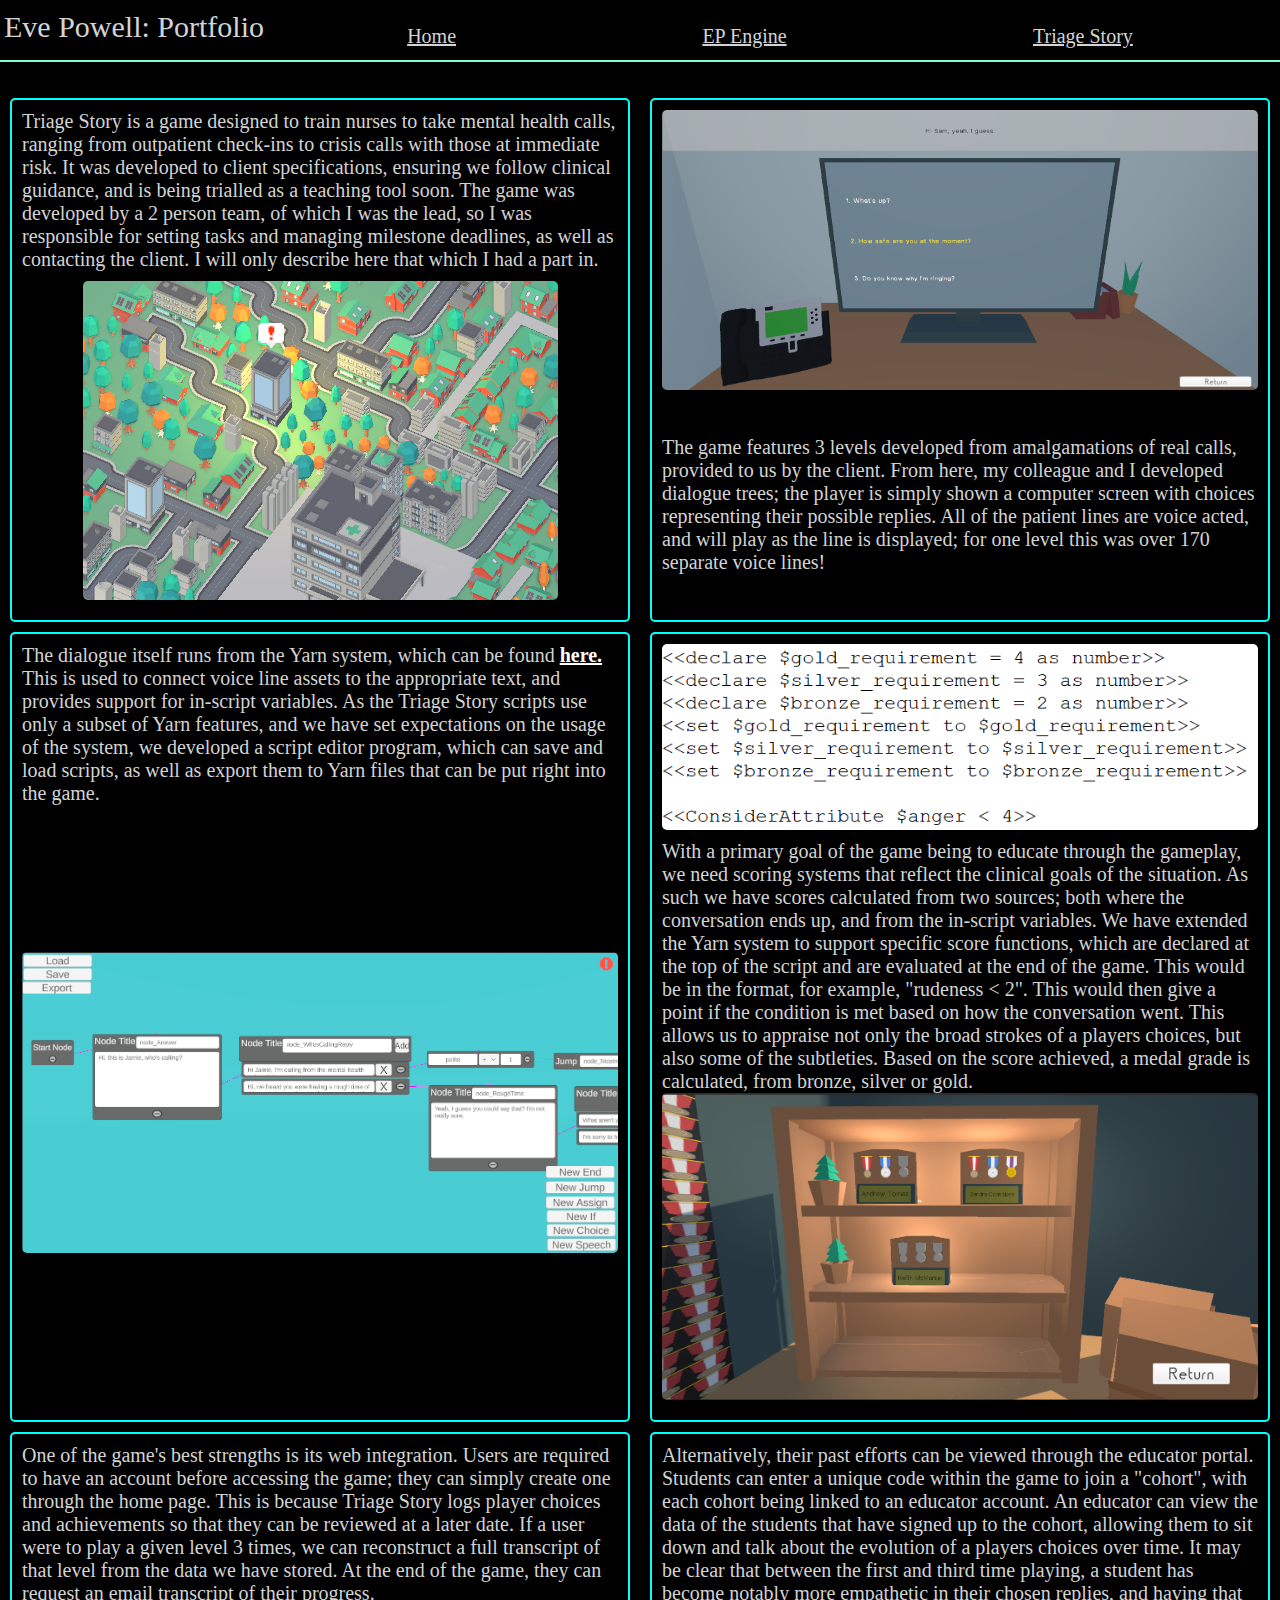
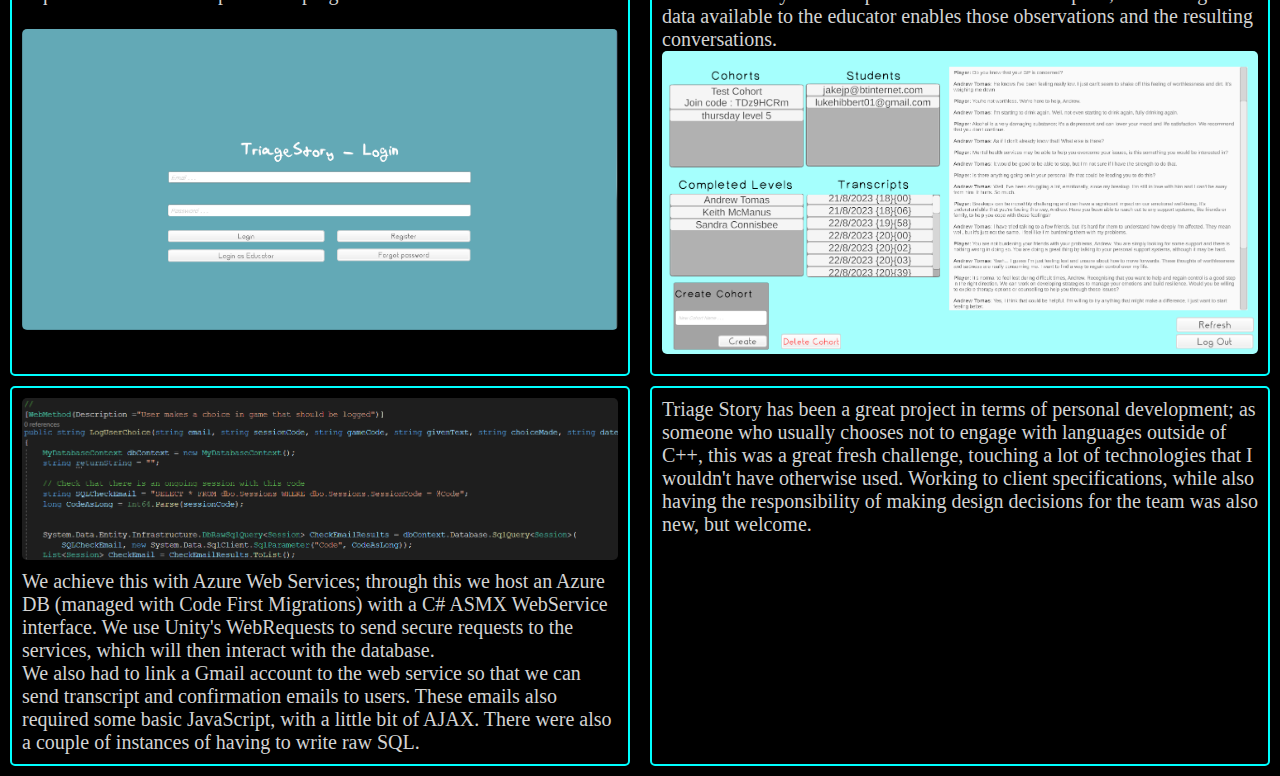
<file: triage_story.html>
<!DOCTYPE html>
<html style="background-color:black;">
    <head>
        <meta charset="UTF-8">
		<title>Triage Story</title>
		<link href="Styles/MainPage.css" rel="stylesheet" type="text/css"></link>
		<link href="Styles/ProjectPage.css" rel="stylesheet" type="text/css"></link>
        <link href="Styles/NavBar.css" rel="stylesheet" type="text/css"></link>
        <meta name="description" content="A Unity app to teach nursing skills">
		<meta name="keywords" content="computer,science,games,development,portfolio">
		<meta name="author" content="Eve Powell">
    </head>


    <body style="color:lightgrey">
		<header>
			<div id="nav-bar-container">
				<div id="nav-bar">
					<span style="justify-self: left;">
						Eve Powell: Portfolio
					</span>
					<div id="nav-bar-options">
						<span class="nav-bar-option">
							<a class="nav-bar-link" href="index.html">Home</a>
						</span>
						<span class="nav-bar-option">
							<a class="nav-bar-link" href="ep_engine.html">EP Engine</a>
						</span>
						<span class="nav-bar-option">
							<a class="nav-bar-link" href="triage_story.html">Triage Story</a>
						</span>
					</span>
				</div>
			</div>
		</header>
		<br>
		<br>


        <div class="text-boxes-container">
            <div class="text-box">
                <div class="text-box-element">
                    <div class="text-box-contents">
                        Triage Story is a game designed to train nurses to take mental health calls, ranging from outpatient check-ins to crisis calls with those at immediate risk. It was developed to 
                        client specifications, ensuring we follow clinical guidance, and is being trialled as a teaching tool soon. The game was developed by a 2 person team, of which I was the lead, 
                        so I was responsible for setting tasks and managing milestone deadlines, as well as contacting the client. I will only describe here that which I had a part in.
                    </div>
                </div>
                <div class="text-box-element">
                    <div class="text-box-image-box">
                        <img class="text-box-image" src="Images/triage_story/LevelSelect.png" alt="A view of the level select">
                        </img>
                    </div>
                </div>
            </div>
            <br>
            <div class="text-box">
                <div class="text-box-element">
                    <div class="text-box-image-box">
                        <img class="text-box-image" src="Images/triage_story/Computer.png" alt="A screen showing a text choice">
                        </img>
                    </div>
                </div>
                <div class="text-box-contents">
                    The game features 3 levels developed from amalgamations of real calls, provided to us by the client. From here, my colleague and I developed dialogue trees; the player is simply shown a computer screen with choices representing their possible replies. 
                    All of the patient lines are voice acted, and will play as the line is displayed; for one level this was over 170 separate voice lines!                          
                </div>
            </div>
            <br>
            <div class="text-box">
                <div class="text-box-contents">
                    The dialogue itself runs from the Yarn system, which can be found <b><a href="https://yarnspinner.dev/" style="color:white">here.</a></b> This is used to connect voice line assets to the appropriate text, and provides support for in-script variables. As the Triage Story scripts 
                    use only a subset of Yarn features, and we have set expectations on the usage of the system, we developed a script editor program, which can save and load scripts, as well as export them to Yarn files that can be put right into the game.  
                </div>
                <div class="text-box-element">
                    <div class="text-box-image-box">
                        <img class="text-box-image" style="object-fit: contain;" src="Images/triage_story/ScriptEditor.png"
                            alt="A sample usage of the script editor program">
                        </img>
                    </div>
                </div>
            </div>
            <br>
            <div class="text-box">
                <div class="text-box-element">
                    <div class="text-box-image-box">
                        <img class="text-box-image" style="object-fit: contain;" src="Images/triage_story/ScriptScores.png"
                            alt="An example of the scoring structure setup in the script">
                        </img>
                    </div>
                </div>
                <div class="text-box-contents">
                    With a primary goal of the game being to educate through the gameplay, we need scoring systems that reflect the clinical goals of the situation. As such we have scores calculated from two sources; both where the conversation ends up, and from the in-script variables. We have extended the Yarn system 
                    to support specific score functions, which are declared at the top of the script and are evaluated at the end of the game. This would be in the format, for example, "rudeness &lt; 2". This would then give a point if the condition is met based on how the conversation went. This allows us to appraise not only the broad 
                    strokes of a players choices, but also some of the subtleties. Based on the score achieved, a medal grade is calculated, from bronze, silver or gold. 
                </div>
                <div class="text-box-element">
                    <div class="text-box-image-box">
                        <img class="text-box-image" style="object-fit: contain;" src="Images/triage_story/Medals.png"
                            alt="A player's achieved medals">
                        </img>
                    </div>
                </div>
            </div>
            <br>
            <div class="text-box">
                <div class="text-box-contents">
                    One of the game's best strengths is its web integration. Users are required to have an account before accessing the game; they can simply create one through the home page. This is because Triage Story logs 
                    player choices and achievements so that they can be reviewed at a later date. If a user were to play a given level 3 times, we can reconstruct a full transcript of that level from the data we have stored. At the end of the game, they can request an email transcript of their progress.
                </div>
                <div class="text-box-element">
                    <div class="text-box-image-box">
                        <img class="text-box-image" style="object-fit: contain;" src="Images/triage_story/LoginScreen.png"
                            alt="Scratch allocation system internals">
                        </img>
                    </div>
                </div>
            </div>
            <br>
            <div class="text-box">
                <div class="text-box-contents">
                    Alternatively, their past efforts can be viewed through the educator portal. Students can enter a unique code within the game to join a "cohort", with each cohort being linked to an educator account. An educator can 
                    view the data of the students that have signed up to the cohort, allowing them to sit down and talk about the evolution of a players choices over time. It may be clear that between the first and third time playing, a student has 
                    become notably more empathetic in their chosen replies, and having that data available to the educator enables those observations and the resulting conversations.     
                </div>
                <div class="text-box-element">
                    <div class="text-box-image-box">
                        <img class="text-box-image" style="object-fit: contain;" src="Images/triage_story/EducatorView.png"
                            alt="The educator view, for looking at transcripts">
                        </img>
                    </div>
                </div>
            </div>
            <br>
            <div class="text-box">
                <div class="text-box-element">
                    <div class="text-box-image-box">
                        <img class="text-box-image" style="object-fit: contain;" src="Images/triage_story/WebRequest.png"
                            alt="An example web method, to demonstrate how web requests are structured">
                        </img>
                    </div>
                </div>
                <div class="text-box-contents">
                    We achieve this with Azure Web Services; through this we host an Azure DB (managed with Code First Migrations) with a C# ASMX WebService interface. We use Unity's WebRequests to send secure requests to the services, which will then interact with the database. <br>
                    We also had to link a Gmail account to the web service so that we can send transcript and confirmation emails to users. These emails also required some basic JavaScript, with a little bit of AJAX. There were also a couple of instances of having to write raw SQL.       
                </div>
            </div>
            <br>
            <div class="text-box">
                <div class="text-box-contents">
                    Triage Story has been a great project in terms of personal development; as someone who usually chooses not to engage with languages outside of C++, 
                    this was a great fresh challenge, touching a lot of technologies that I wouldn't have otherwise used. Working to client specifications, while also having the responsibility of 
                    making design decisions for the team was also new, but welcome.<br>
                </div>
            </div>
        </div>
    </body>
</html>
</file>
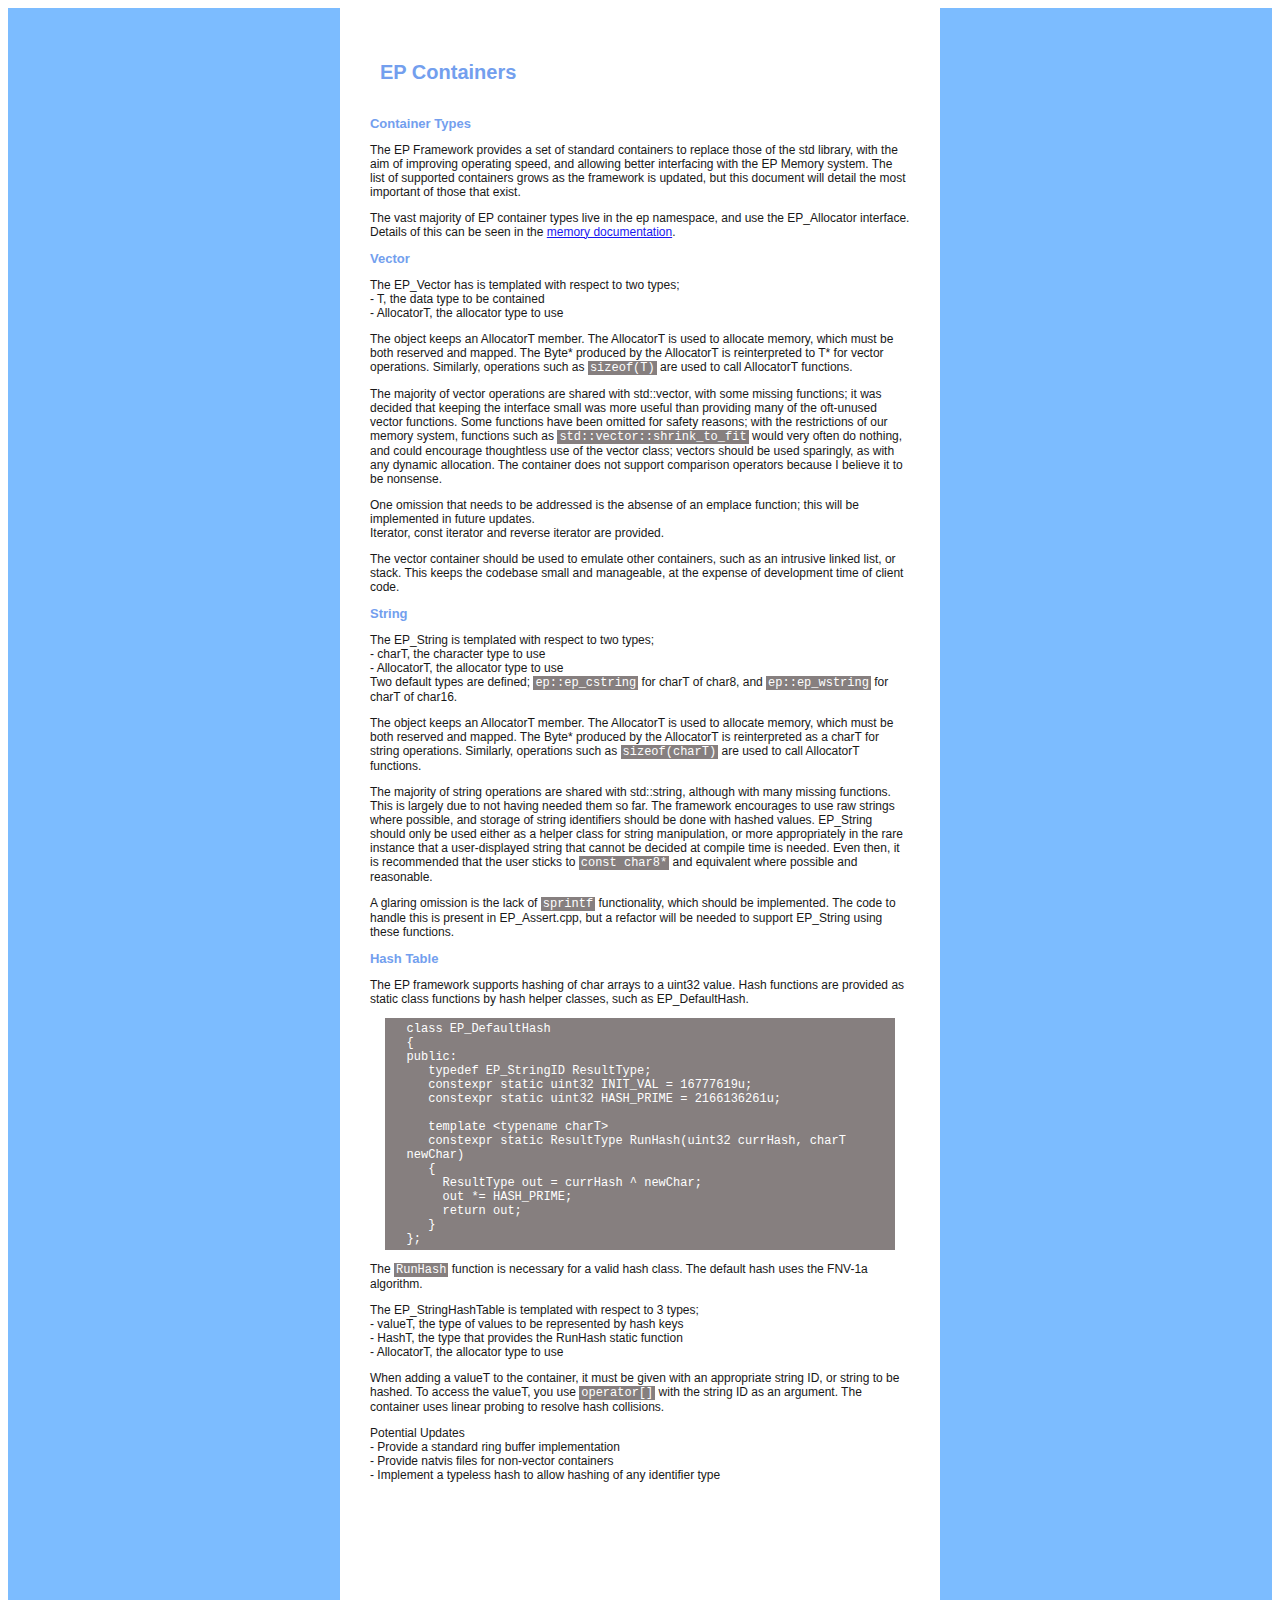
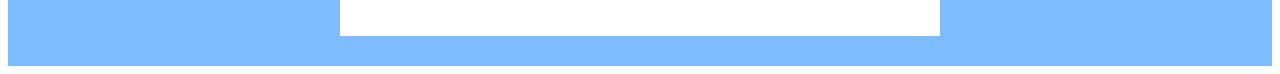
<file: Documentation/containers.html>
<DOCTYPE! html>
<html>

<head>
    <meta charset="UTF-8">
    <title>E Powell: EP Containers</title>
    <meta name="description" content="Documentation for memory management in the EP framework">
    <meta name="keywords" content="memory">
    <meta name="author" content="Eve Powell">

    <style>
        #container {
            position:relative;
            min-height:100vh;
        }
        #documentPage {
            width:90%;
            min-height:90vh;
            padding:0px 5% 30px 5%;
            
            font-size:12px;
            background-color:#6EB5FF;
            opacity:90%;
            display:flex;
            justify-content:center;
        }
        #document {
            opacity:100%;
            width:540px;
            padding:30px;
            background-color:white;
            color:black;
            font-family:Arial, Helvetica, sans-serif;
        }
        #documentTitle {
            display:inline-block;
            width:520px;
            font-size:20px;
            height:20px;
            padding:10px;
            font-weight:bold;
            color:cornflowerblue;
        }
        .cvHeader {
            font-size:13px;
            color:cornflowerblue;
            font-weight:bold;
        }
        .cvSubHeader {
            font-size:12px;
            color:black;
            font-weight:bold;
        }
        .code {
            margin-left:15px;
            margin-right:15px;
            padding:4px;
            padding-left:4%;
            padding-right:4%;
            background-color: rgb(121, 114, 114);
            color:white;
            font-family: 'Courier New', Courier, monospace;
        }
        .inlineCode {
            padding-left: 2px;
            padding-right:2px;
            background-color: rgb(121, 114, 114);
            color:white;
            font-family: 'Courier New', Courier, monospace;
        }
        </style>
</head>


<body>
    <div id="container">

        <div id="documentPage">
            <div id="document">
                <h1 id="documentTitle">EP Containers</h1>
                <br>

                <h2 class = "cvHeader">Container Types</h2>
                <p>
                    The EP Framework provides a set of standard containers to replace those of the std library, with the aim of improving operating speed, and allowing better interfacing with the EP Memory system.
                    The list of supported containers grows as the framework is updated, but this document will detail the most important of those that exist. 
                </p>
                <p>
                    The vast majority of EP container types live in the ep namespace, and use the EP_Allocator interface. Details of this can be seen in the <a href="EP_Memory.html" class="downloadLink">memory documentation</a>.
                </p>
                
                <h2 class="cvHeader">Vector</h2>
                <p>
                    The EP_Vector has is templated with respect to two types; <br>
                    - T, the data type to be contained<br>
                    - AllocatorT, the allocator type to use
                </p>
                <p>
                    The object keeps an AllocatorT member. The AllocatorT is used to allocate memory, which must be both reserved and mapped. The Byte* produced by the AllocatorT is reinterpreted to T* for vector operations. 
                    Similarly, operations such as <span class="inlineCode">sizeof(T)</span> are used to call AllocatorT functions.
                </p>
                <p>
                    The majority of vector operations are shared with std::vector, with some missing functions; it was decided that keeping the interface small was more useful than providing many of the oft-unused vector functions.
                    Some functions have been omitted for safety reasons; with the restrictions of our memory system, functions such as <span class="inlineCode">std::vector::shrink_to_fit</span> would very often do nothing, and could
                    encourage thoughtless use of the vector class; vectors should be used sparingly, as with any dynamic allocation. The container does not support comparison operators because I believe it to be nonsense.
                </p>
                <p>
                    One omission that needs to be addressed is the absense of an emplace function; this will be implemented in future updates. <br>
                    Iterator, const iterator and reverse iterator are provided. 
                </p>
                <p>
                    The vector container should be used to emulate other containers, such as an intrusive linked list, or stack. This keeps the codebase small and manageable, at the expense of development time of client code. 
                </p>

                <h2 class="cvHeader">String</h2>
                <p>
                    The EP_String is templated with respect to two types; <br>
                    - charT, the character type to use <br>
                    - AllocatorT, the allocator type to use<br>
                    Two default types are defined; <span class="inlineCode">ep::ep_cstring</span> for charT of char8, and <span class="inlineCode">ep::ep_wstring</span> for charT of char16.
                </p>
                <p>
                    The object keeps an AllocatorT member. The AllocatorT is used to allocate memory, which must be both reserved and mapped. The Byte* produced by the AllocatorT is reinterpreted as a charT for string operations.
                    Similarly, operations such as <span class="inlineCode">sizeof(charT)</span> are used to call AllocatorT functions.
                </p>
                <p>
                    The majority of string operations are shared with std::string, although with many missing functions. This is largely due to not having needed them so far. The framework encourages to use raw strings where possible,
                    and storage of string identifiers should be done with hashed values. EP_String should only be used either as a helper class for string manipulation, or more appropriately in the rare instance that a user-displayed string 
                    that cannot be decided at compile time is needed. Even then, it is recommended that the user sticks to <span class="inlineCode">const char8*</span> and equivalent where possible and reasonable.
                </p>
                <p>
                    A glaring omission is the lack of <span class="inlineCode">sprintf</span> functionality, which should be implemented. The code to handle this is present in EP_Assert.cpp, but a refactor will be needed 
                    to support EP_String using these functions.
                </p>

                <h2 class = "cvHeader">Hash Table</h2>
                <p>
                    The EP framework supports hashing of char arrays to a uint32 value. Hash functions are provided as static class functions by hash helper classes, such as EP_DefaultHash.  
                </p>
                <p class="code">
                    class EP_DefaultHash <br>					
                    { <br>
                    public: <br>
                    &nbsp;&nbsp;    typedef EP_StringID ResultType; <br>
                    &nbsp;&nbsp;    constexpr static uint32 INIT_VAL = 16777619u; <br>						
                    &nbsp;&nbsp;    constexpr static uint32 HASH_PRIME = 2166136261u;<br>
                    &nbsp;&nbsp;    <br>
                    &nbsp;&nbsp;    template &lt;typename charT&gt; <br>
                    &nbsp;&nbsp;    constexpr static ResultType RunHash(uint32 currHash, charT newChar) <br>
                    &nbsp;&nbsp;    {<br>
                    &nbsp;&nbsp;&nbsp;&nbsp;    ResultType out = currHash ^ newChar; <br>
                    &nbsp;&nbsp;&nbsp;&nbsp;    out *= HASH_PRIME;<br>
                    &nbsp;&nbsp;&nbsp;&nbsp;    return out;<br>
                    &nbsp;&nbsp;    }<br>
                    };
                </p>
                <p>
                    The <span class="inlineCode">RunHash</span> function is necessary for a valid hash class. The default hash uses the FNV-1a algorithm.
                </p>
                <p>
                    The EP_StringHashTable is templated with respect to 3 types; <br>
                    - valueT, the type of values to be represented by hash keys<br>
                    - HashT, the type that provides the RunHash static function<br>
                    - AllocatorT, the allocator type to use
                </p>
                <p>
                    When adding a valueT to the container, it must be given with an appropriate string ID, or string to be hashed. To access the valueT, you use <span class="inlineCode">operator[]</span>
                    with the string ID as an argument. The container uses linear probing to resolve hash collisions. 
                </p>

                <p>
                    Potential Updates<br>
                    - Provide a standard ring buffer implementation <br>
                    - Provide natvis files for non-vector containers<br>
                    - Implement a typeless hash to allow hashing of any identifier type
                </p>

                <br><br><br><br>
                <br><br><br><br>
            </div>

        </div>

    </div>
</body>


</html>
</file>
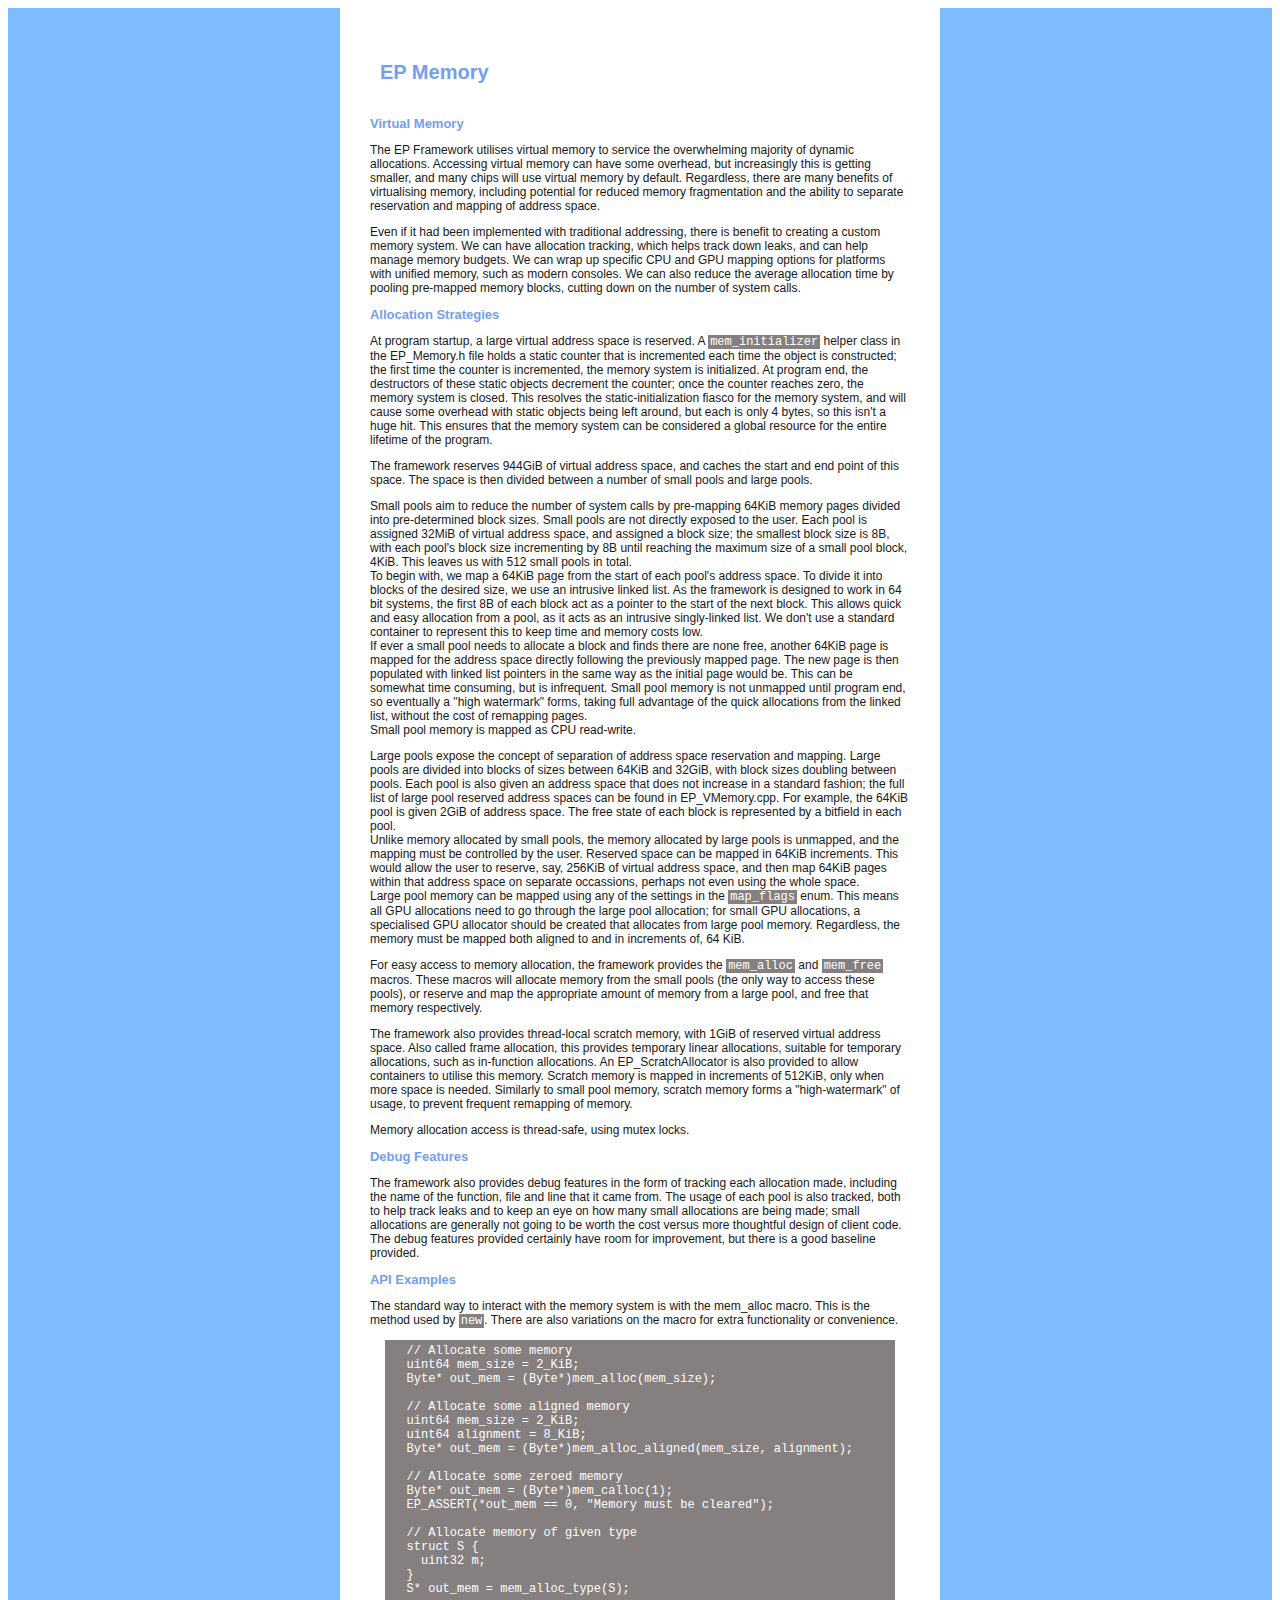
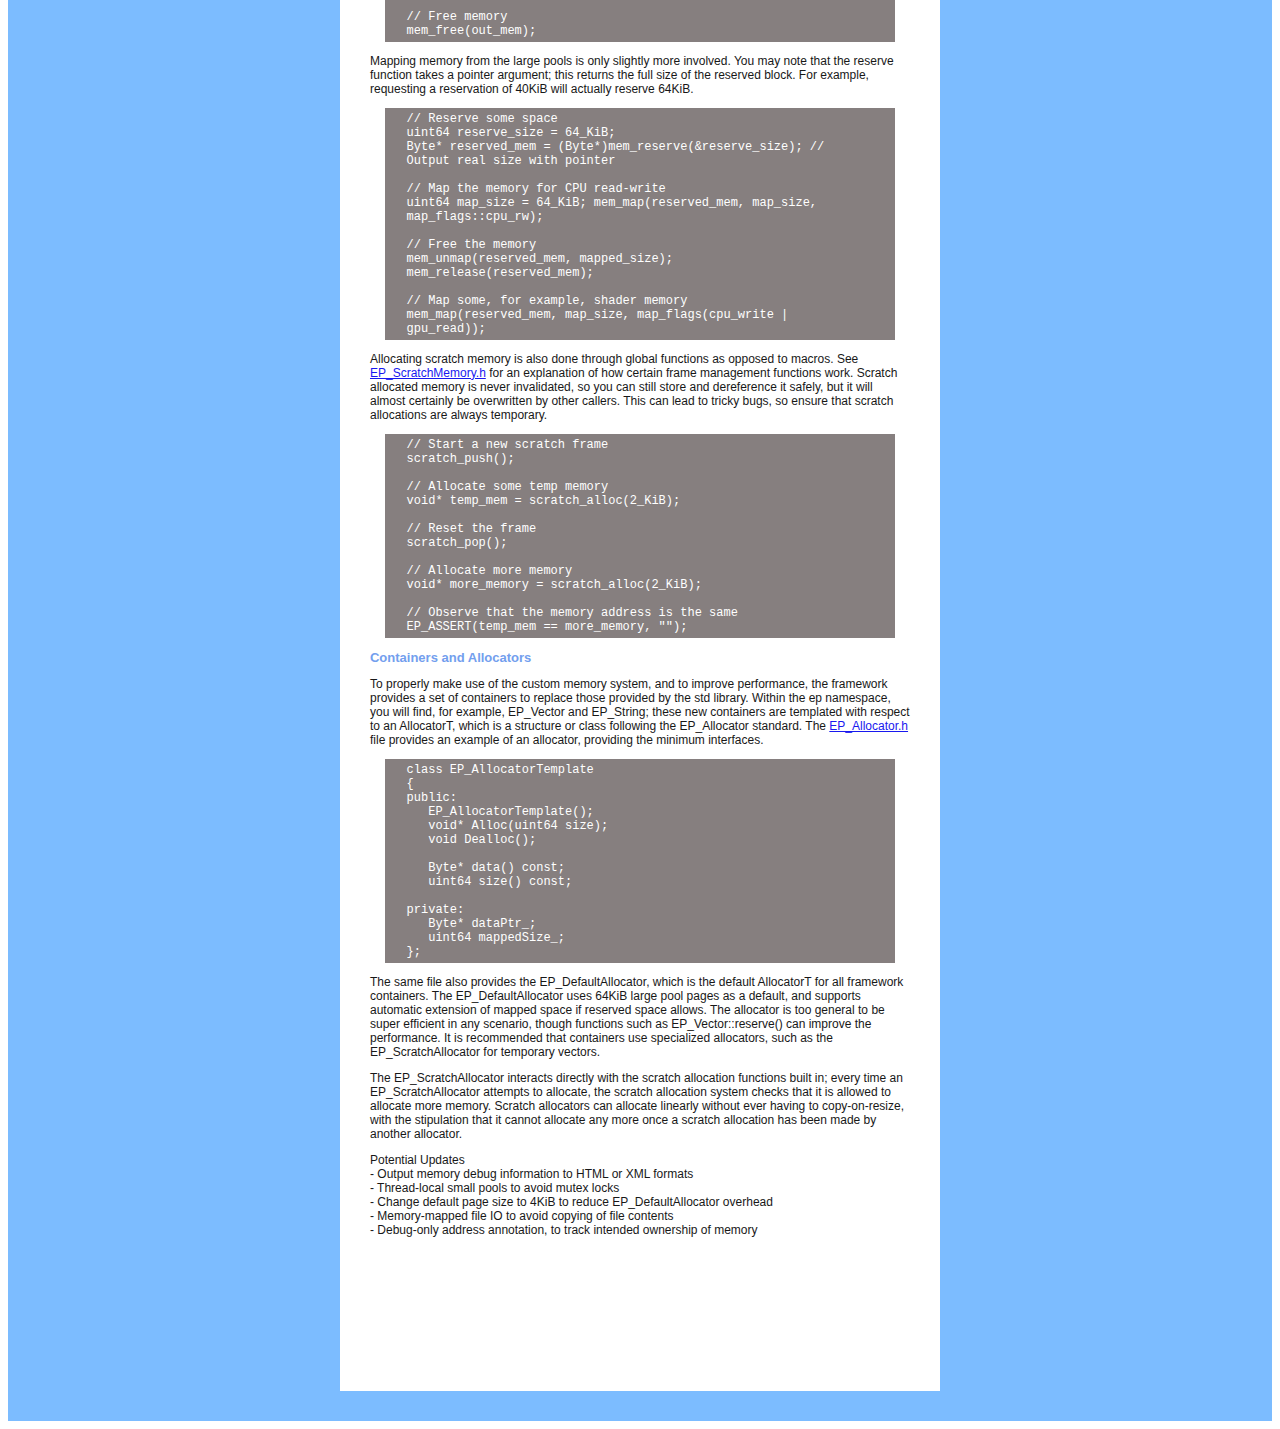
<file: Documentation/EP_Memory.html>
<DOCTYPE! html>
<html>

<head>
    <meta charset="UTF-8">
    <title>E Powell: EP Memory</title>
    <meta name="description" content="Documentation for memory management in the EP framework">
    <meta name="keywords" content="memory">
    <meta name="author" content="Eve Powell">
	
	<style>
	#container {
		position:relative;
		min-height:100vh;
	}
	#documentPage {
		width:90%;
		min-height:90vh;
		padding:0px 5% 30px 5%;
		
		font-size:12px;
		background-color:#6EB5FF;
		opacity:90%;
		display:flex;
		justify-content:center;
	}
	#document {
		opacity:100%;
		width:540px;
		padding:30px;
		background-color:white;
		color:black;
		font-family:Arial, Helvetica, sans-serif;
	}
	#documentTitle {
		display:inline-block;
		width:520px;
		font-size:20px;
		height:20px;
		padding:10px;
		font-weight:bold;
		color:cornflowerblue;
	}
	.cvHeader {
		font-size:13px;
		color:cornflowerblue;
		font-weight:bold;
	}
	.cvSubHeader {
		font-size:12px;
		color:black;
		font-weight:bold;
	}
	.code {
		margin-left:15px;
		margin-right:15px;
		padding:4px;
		padding-left:4%;
		padding-right:4%;
		background-color: rgb(121, 114, 114);
		color:white;
		font-family: 'Courier New', Courier, monospace;
	}
	.inlineCode {
		padding-left: 2px;
		padding-right:2px;
		background-color: rgb(121, 114, 114);
		color:white;
		font-family: 'Courier New', Courier, monospace;
	}
	</style>
</head>


<body>
    <div id="container">

        <div id="documentPage">
            <div id="document">
                <h1 id="documentTitle">EP Memory</h1>
                <br>

                <h2 class = "cvHeader">Virtual Memory</h2>
                <p>
                    The EP Framework utilises virtual memory to service the overwhelming majority of dynamic allocations. Accessing virtual memory can have some overhead, 
                    but increasingly this is getting smaller, and many chips will use virtual memory by default. Regardless, there are many benefits of virtualising memory, including
                    potential for reduced memory fragmentation and the ability to separate reservation and mapping of address space.
                </p>
                <p>
                    Even if it had been implemented with traditional addressing, there is benefit to creating a custom memory system. We can have allocation tracking,
                    which helps track down leaks, and can help manage memory budgets. We can wrap up specific CPU and GPU mapping options for platforms with unified memory,
                    such as modern consoles. We can also reduce the average allocation time by pooling pre-mapped memory blocks, cutting down on the number of system calls.  
                </p>

                <h2 class = "cvHeader">Allocation Strategies</h2>
                <p>
                    At program startup, a large virtual address space is reserved. A <span class="inlineCode">mem_initializer</span> helper class in the EP_Memory.h file holds a static counter that is incremented
                    each time the object is constructed; the first time the counter is incremented, the memory system is initialized. At program end, the destructors of these static objects
                    decrement the counter; once the counter reaches zero, the memory system is closed. This resolves the static-initialization fiasco for the memory system, and will cause
                    some overhead with static objects being left around, but each is only 4 bytes, so this isn't a huge hit. This ensures that the memory system can be considered a global resource
                    for the entire lifetime of the program. 
                </p>
                <p>
                    The framework reserves 944GiB of virtual address space, and caches the start and end point of this space. The space is then divided between a number of small pools and large pools.
                </p>
                <p>
                    Small pools aim to reduce the number of system calls by pre-mapping 64KiB memory pages divided into pre-determined block sizes. Small pools are not directly exposed to the user.
                    Each pool is assigned 32MiB of virtual address space, and assigned a block size; the smallest block size is 8B, with each pool's block size incrementing by 8B until reaching the 
                    maximum size of a small pool block, 4KiB. This leaves us with 512 small pools in total. <br>
                    To begin with, we map a 64KiB page from the start of each pool's address space. To divide it into blocks of the desired size, we use an intrusive linked list. As the framework
                    is designed to work in 64 bit systems, the first 8B of each block act as a pointer to the start of the next block. This allows quick and easy allocation from a pool, as it acts as 
                    an intrusive singly-linked list. We don't use a standard container to represent this to keep time and memory costs low.<br>
                    If ever a small pool needs to allocate a block and finds there are none free, another 64KiB page is mapped for the address space directly following the previously mapped page. The new
                    page is then populated with linked list pointers in the same way as the initial page would be. This can be somewhat time consuming, but is infrequent. Small pool memory is not unmapped
                    until program end, so eventually a "high watermark" forms, taking full advantage of the quick allocations from the linked list, without the cost of remapping pages. <br>     
                    Small pool memory is mapped as CPU read-write.
                </p>
                <p>
                    Large pools expose the concept of separation of address space reservation and mapping. Large pools are divided into blocks of sizes between 64KiB and 32GiB, with block sizes doubling 
                    between pools. Each pool is also given an address space that does not increase in a standard fashion; the full list of large pool reserved address spaces can be found in EP_VMemory.cpp.
                    For example, the 64KiB pool is given 2GiB of address space. The free state of each block is represented by a bitfield in each pool. <br>
                    Unlike memory allocated by small pools, the memory allocated by large pools is unmapped, and the mapping must be controlled by the user. Reserved space can be mapped in 64KiB increments.
                    This would allow the user to reserve, say, 256KiB of virtual address space, and then map 64KiB pages within that address space on separate occassions, perhaps not even using the whole space. <br>
                    Large pool memory can be mapped using any of the settings in the <span class="inlineCode">map_flags</span> enum. This means all GPU allocations need to go through the large pool allocation; for small GPU allocations, a 
                    specialised GPU allocator should be created that allocates from large pool memory. Regardless, the memory must be mapped both aligned to and in increments of, 64 KiB.
                </p>
                <p>
                    For easy access to memory allocation, the framework provides the <span class="inlineCode">mem_alloc</span> and <span class="inlineCode">mem_free</span> macros. These macros will 
                    allocate memory from the small pools (the only way to access these pools), or reserve and map the appropriate amount of memory from a large pool, and free that memory respectively. 
                </p>
                <p>
                    The framework also provides thread-local scratch memory, with 1GiB of reserved virtual address space. Also called frame allocation, this provides temporary linear allocations, suitable for temporary
                    allocations, such as in-function allocations. An EP_ScratchAllocator is also provided to allow containers to utilise this memory. Scratch memory is mapped in increments of 512KiB, only when more space is needed. 
                    Similarly to small pool memory, scratch memory forms a "high-watermark" of usage, to prevent frequent remapping of memory.  
                </p>
                <p>
                    Memory allocation access is thread-safe, using mutex locks.
                </p>

                <h2 class="cvHeader">Debug Features</h2>
                <p>
                    The framework also provides debug features in the form of tracking each allocation made, including the name of the function, file and line that it came from. The usage of each pool is also 
                    tracked, both to help track leaks and to keep an eye on how many small allocations are being made; small allocations are generally not going to be worth the cost versus more thoughtful design of client code.<br>
                    The debug features provided certainly have room for improvement, but there is a good baseline provided. 
                </p>

                <h2 class = "cvHeader">API Examples</h2>
                <p>
                    The standard way to interact with the memory system is with the mem_alloc macro. This is the method used by <span class="inlineCode">new</span>. There are also variations on the macro for extra functionality or convenience.
                </p>
                <p class = "code">
                    // Allocate some memory<br>
                    uint64 mem_size = 2_KiB;<br>
                    Byte* out_mem = (Byte*)mem_alloc(mem_size);<br>
                    <br>
                    // Allocate some aligned memory<br>
                    uint64 mem_size = 2_KiB;<br>
                    uint64 alignment = 8_KiB;<br>
                    Byte* out_mem = (Byte*)mem_alloc_aligned(mem_size, alignment);<br>
                    <br>
                    // Allocate some zeroed memory<br>
                    Byte* out_mem = (Byte*)mem_calloc(1);<br>
                    EP_ASSERT(*out_mem == 0, "Memory must be cleared");<br>
                    <br>
                    // Allocate memory of given type<br>
                    struct S {<br>
                    &nbsp;&nbsp;uint32 m;<br>
                    }<br>
                    S* out_mem = mem_alloc_type(S);<br>
                    <br>
                    // Free memory<br>
                    mem_free(out_mem);
                </p>    
                <p>
                    Mapping memory from the large pools is only slightly more involved. You may note that the reserve function takes a pointer argument; this returns the full size of the reserved 
                    block. For example, requesting a reservation of 40KiB will actually reserve 64KiB.
                </p>
                <p class = "code">
                    // Reserve some space <br>
                    uint64 reserve_size = 64_KiB; <br>
                    Byte* reserved_mem = (Byte*)mem_reserve(&reserve_size);            // Output real size with pointer<br>
                    <br>
                    // Map the memory for CPU read-write<br>
                    uint64 map_size = 64_KiB;
                    mem_map(reserved_mem, map_size, map_flags::cpu_rw);<br>
                    <br>
                    // Free the memory<br>
                    mem_unmap(reserved_mem, mapped_size);<br>
                    mem_release(reserved_mem);<br>
                    <br>
                    // Map some, for example, shader memory<br>
                    mem_map(reserved_mem, map_size, map_flags(cpu_write | gpu_read));
                </p>
                <p>
                    Allocating scratch memory is also done through global functions as opposed to macros. See <a href="EP_ScratchMemory.h" class ="downloadLink">EP_ScratchMemory.h</a> 
                    for an explanation of how certain frame management functions work. Scratch allocated memory is never invalidated, so you can still store and dereference it safely, but it will
                    almost certainly be overwritten by other callers. This can lead to tricky bugs, so ensure that scratch allocations are always temporary.
                </p>
                <p class = "code">
                    // Start a new scratch frame<br>
                    scratch_push();<br>
                    <br>
                    // Allocate some temp memory<br>
                    void* temp_mem = scratch_alloc(2_KiB);<br>
                    <br>
                    // Reset the frame<br>
                    scratch_pop();<br>
                    <br>
                    // Allocate more memory<br>
                    void* more_memory = scratch_alloc(2_KiB);<br>
                    <br>
                    // Observe that the memory address is the same<br>
                    EP_ASSERT(temp_mem == more_memory, "");
                </p>

                <h2 class="cvHeader">Containers and Allocators</h2>
                <p>
                    To properly make use of the custom memory system, and to improve performance, the framework provides a set of containers to replace those provided by the std library. 
                    Within the ep namespace, you will find, for example, EP_Vector and EP_String; these new containers are templated with respect to an AllocatorT, which is a structure or class
                    following the EP_Allocator standard. The <a href="EP_Allocator.h" class ="downloadLink">EP_Allocator.h</a> file provides an example of an allocator, providing the minimum interfaces.
                </p>
                <p class="code">
                    class EP_AllocatorTemplate<br>
                    {<br>
                    public:<br>
                    &nbsp;&nbsp;    EP_AllocatorTemplate();<br>
                    &nbsp;&nbsp;    void* Alloc(uint64 size);<br>
                    &nbsp;&nbsp;    void Dealloc();<br>
                    <br>
                    &nbsp;&nbsp;    Byte* data() const;<br>
                    &nbsp;&nbsp;    uint64 size() const;<br>
                    <br>
                    private:<br>
                    &nbsp;&nbsp;    Byte* dataPtr_;<br>
                    &nbsp;&nbsp;    uint64 mappedSize_;<br>
                    };
                </p>
                <p>
                    The same file also provides the EP_DefaultAllocator, which is the default AllocatorT for all framework containers. The EP_DefaultAllocator uses 64KiB large pool pages as a default,
                    and supports automatic extension of mapped space if reserved space allows. The allocator is too general to be super efficient in any scenario, though functions such as EP_Vector::reserve()
                    can improve the performance. It is recommended that containers use specialized allocators, such as the EP_ScratchAllocator for temporary vectors.                     
                </p>
                <p>
                    The EP_ScratchAllocator interacts directly with the scratch allocation functions built in; every time an EP_ScratchAllocator attempts to allocate, the scratch allocation system checks 
                    that it is allowed to allocate more memory. Scratch allocators can allocate linearly without ever having to copy-on-resize, with the stipulation that it cannot allocate any more once a scratch 
                    allocation has been made by another allocator.  
                </p>

                <p>
                    Potential Updates<br>
                    - Output memory debug information to HTML or XML formats<br>
                    - Thread-local small pools to avoid mutex locks<br>
                    - Change default page size to 4KiB to reduce EP_DefaultAllocator overhead<br>
                    - Memory-mapped file IO to avoid copying of file contents<br>
                    - Debug-only address annotation, to track intended ownership of memory
                </p>

                <br><br><br><br>
                <br><br><br><br>
            </div>

        </div>

    </div>
</body>


</html>
</file>
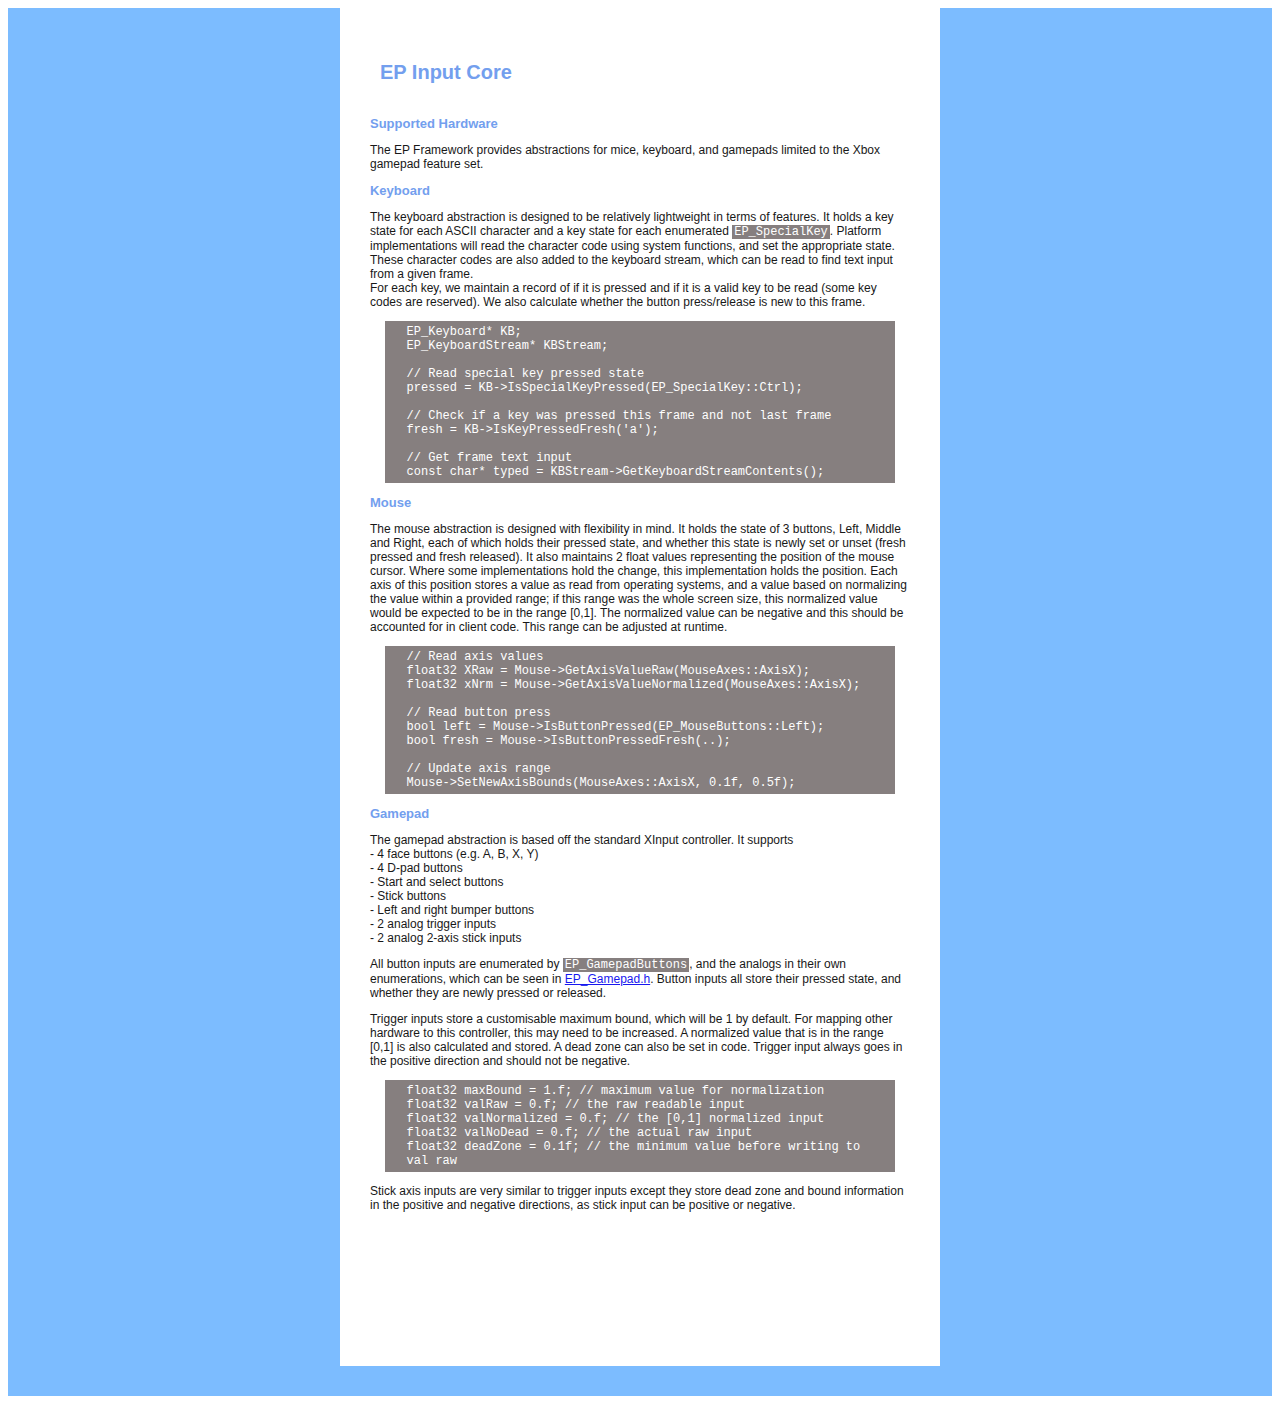
<file: Documentation/input.html>
<DOCTYPE! html>
<html>

<head>
    <meta charset="UTF-8">
    <title>E Powell: EP Input Core</title>
    <meta name="description" content="Documentation for memory management in the EP framework">
    <meta name="keywords" content="memory">
    <meta name="author" content="Eve Powell">

    <style>
        #container {
            position:relative;
            min-height:100vh;
        }
        #documentPage {
            width:90%;
            min-height:90vh;
            padding:0px 5% 30px 5%;
            
            font-size:12px;
            background-color:#6EB5FF;
            opacity:90%;
            display:flex;
            justify-content:center;
        }
        #document {
            opacity:100%;
            width:540px;
            padding:30px;
            background-color:white;
            color:black;
            font-family:Arial, Helvetica, sans-serif;
        }
        #documentTitle {
            display:inline-block;
            width:520px;
            font-size:20px;
            height:20px;
            padding:10px;
            font-weight:bold;
            color:cornflowerblue;
        }
        .cvHeader {
            font-size:13px;
            color:cornflowerblue;
            font-weight:bold;
        }
        .cvSubHeader {
            font-size:12px;
            color:black;
            font-weight:bold;
        }
        .code {
            margin-left:15px;
            margin-right:15px;
            padding:4px;
            padding-left:4%;
            padding-right:4%;
            background-color: rgb(121, 114, 114);
            color:white;
            font-family: 'Courier New', Courier, monospace;
        }
        .inlineCode {
            padding-left: 2px;
            padding-right:2px;
            background-color: rgb(121, 114, 114);
            color:white;
            font-family: 'Courier New', Courier, monospace;
        }
        </style>
</head>


<body>
    <div id="container">

        <div id="documentPage">
            <div id="document">
                <h1 id="documentTitle">EP Input Core</h1>
                <br>

                <h2 class = "cvHeader">Supported Hardware</h2>
                <p>
                    The EP Framework provides abstractions for mice, keyboard, and gamepads limited to the Xbox gamepad feature set.
                </p>
                
                <h2 class="cvHeader">Keyboard</h2>
                <p>
                    The keyboard abstraction is designed to be relatively lightweight in terms of features. It holds a key state for each ASCII character and a key state for each enumerated
                    <span class="inlineCode">EP_SpecialKey</span>. Platform implementations will read the character code using system functions, and set the appropriate state. These character codes
                    are also added to the keyboard stream, which can be read to find text input from a given frame.<br>
                    For each key, we maintain a record of if it is pressed and if it is a valid key to be read (some key codes are reserved). We also calculate whether the button press/release is new to this frame.
                </p>
                <p class="code">
                    EP_Keyboard* KB;<br>
                    EP_KeyboardStream* KBStream;<br>
                    <br>
                    // Read special key pressed state<br>
                    pressed = KB->IsSpecialKeyPressed(EP_SpecialKey::Ctrl);<br>
                    <br>
                    // Check if a key was pressed this frame and not last frame<br>
                    fresh = KB->IsKeyPressedFresh('a');<br>
                    <br>
                    // Get frame text input<br>
                    const char* typed = KBStream->GetKeyboardStreamContents();
                </p>

                <h2 class="cvHeader">Mouse</h2>
                <p>
                    The mouse abstraction is designed with flexibility in mind. It holds the state of 3 buttons, Left, Middle and Right, each of which holds their pressed state, and whether this state is newly 
                    set or unset (fresh pressed and fresh released). It also maintains 2 float values representing the position of the mouse cursor. Where some implementations hold the change, this implementation
                    holds the position. Each axis of this position stores a value as read from operating systems, and a value based on normalizing the value within a provided range; if this range was the whole 
                    screen size, this normalized value would be expected to be in the range [0,1]. The normalized value can be negative and this should be accounted for in client code. This range can be adjusted 
                    at runtime.
                </p>
                <p class="code">
                    // Read axis values<br>
                    float32 XRaw = Mouse->GetAxisValueRaw(MouseAxes::AxisX);<br>
                    float32 xNrm = Mouse->GetAxisValueNormalized(MouseAxes::AxisX);<br>
                    <br>
                    // Read button press <br>
                    bool left = Mouse->IsButtonPressed(EP_MouseButtons::Left);<br>
                    bool fresh = Mouse->IsButtonPressedFresh(..); <br> 
                    <br>
                    // Update axis range<br>
                    Mouse->SetNewAxisBounds(MouseAxes::AxisX, 0.1f, 0.5f);<br>
                </p>

                <h2 class="cvHeader">Gamepad</h2>
                <p>
                    The gamepad abstraction is based off the standard XInput controller. It supports<br>
                    -  4 face buttons (e.g. A, B, X, Y)<br>
                    -  4 D-pad buttons<br>
                    -  Start and select buttons<br> 
                    -  Stick buttons<br>
                    -  Left and right bumper buttons<br>
                    -  2 analog trigger inputs<br>
                    -  2 analog 2-axis stick inputs
                </p>
                <p>
                    All button inputs are enumerated by <span class="inlineCode">EP_GamepadButtons</span>, and the analogs in their own enumerations, which can be seen in <a href="EP_Gamepad.h" class="downloadLink">EP_Gamepad.h</a>. 
                    Button inputs all store their pressed state, and whether they are newly pressed or released. 
                </p>
                <p>
                    Trigger inputs store a customisable maximum bound, which will be 1 by default. For mapping other hardware to this controller, this may need to be increased. A normalized value that is in the range [0,1] is also
                    calculated and stored. A dead zone can also be set in code. Trigger input always goes in the positive direction and should not be negative.
                </p>
                <p class="code">
                    float32 maxBound = 1.f;			// maximum value for normalization<br>
                    float32 valRaw = 0.f;			// the raw readable input<br>
                    float32 valNormalized = 0.f;	// the [0,1] normalized input<br>
                    float32 valNoDead = 0.f;		// the actual raw input<br>
                    float32 deadZone = 0.1f;		// the minimum value before writing to val raw
                </p>
                <p>
                    Stick axis inputs are very similar to trigger inputs except they store dead zone and bound information in the positive and negative directions, as stick input can be positive or negative.
                </p>

                <br><br><br><br>
                <br><br><br><br>
            </div>

        </div>

    </div>
</body>


</html>
</file>
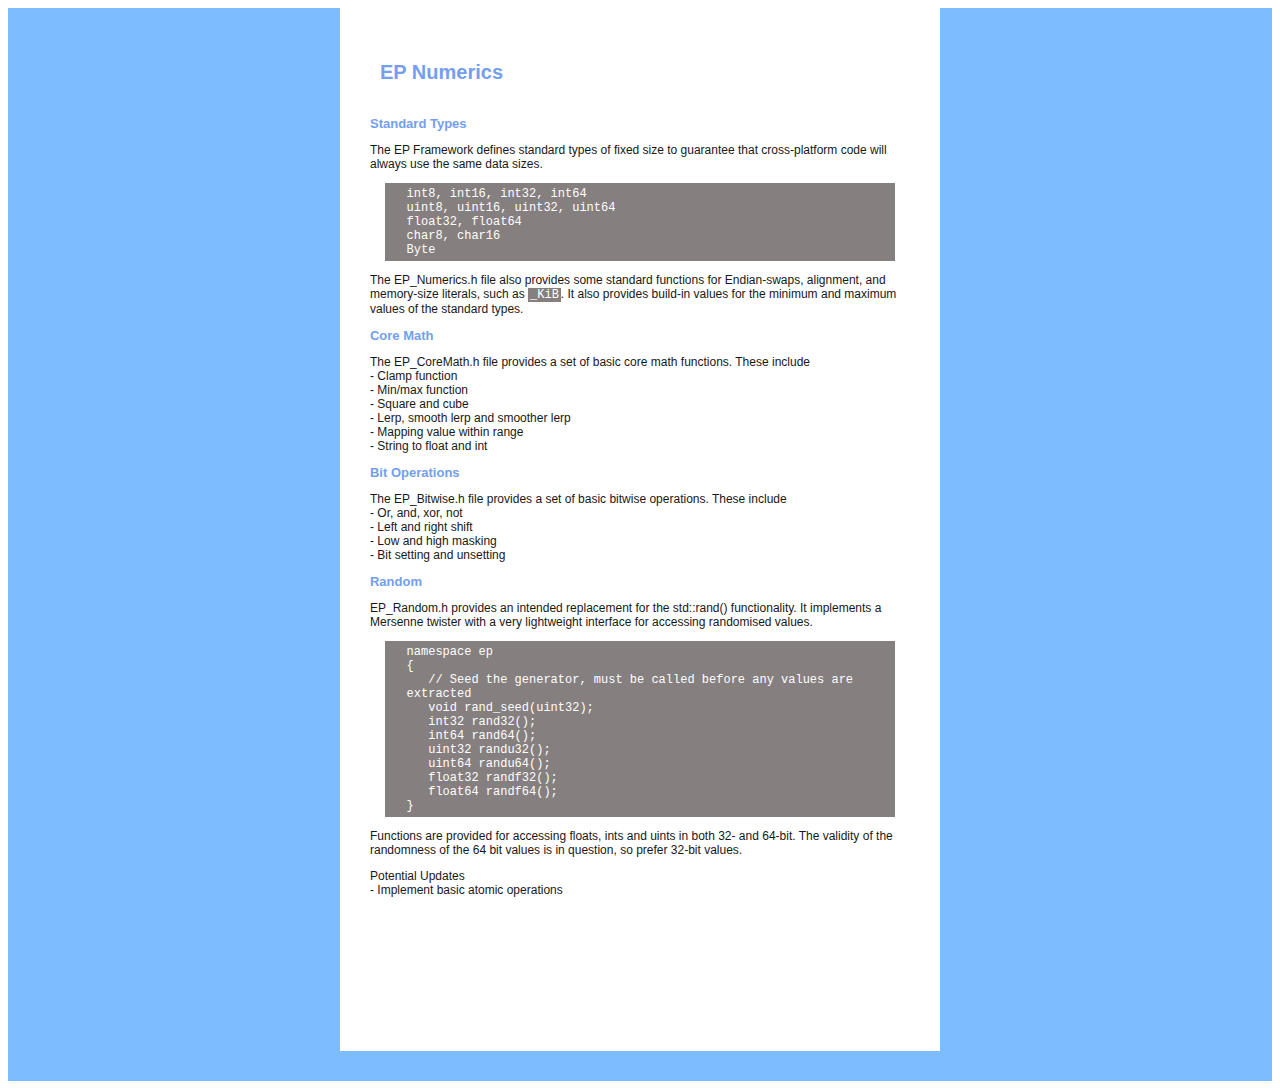
<file: Documentation/numerics.html>
<DOCTYPE! html>
<html>

<head>
    <meta charset="UTF-8">
    <title>E Powell: EP Numerics</title>
    <meta name="description" content="Documentation for memory management in the EP framework">
    <meta name="keywords" content="memory">
    <meta name="author" content="Eve Powell">

    <style>
        #container {
            position:relative;
            min-height:100vh;
        }
        #documentPage {
            width:90%;
            min-height:90vh;
            padding:0px 5% 30px 5%;
            
            font-size:12px;
            background-color:#6EB5FF;
            opacity:90%;
            display:flex;
            justify-content:center;
        }
        #document {
            opacity:100%;
            width:540px;
            padding:30px;
            background-color:white;
            color:black;
            font-family:Arial, Helvetica, sans-serif;
        }
        #documentTitle {
            display:inline-block;
            width:520px;
            font-size:20px;
            height:20px;
            padding:10px;
            font-weight:bold;
            color:cornflowerblue;
        }
        .cvHeader {
            font-size:13px;
            color:cornflowerblue;
            font-weight:bold;
        }
        .cvSubHeader {
            font-size:12px;
            color:black;
            font-weight:bold;
        }
        .code {
            margin-left:15px;
            margin-right:15px;
            padding:4px;
            padding-left:4%;
            padding-right:4%;
            background-color: rgb(121, 114, 114);
            color:white;
            font-family: 'Courier New', Courier, monospace;
        }
        .inlineCode {
            padding-left: 2px;
            padding-right:2px;
            background-color: rgb(121, 114, 114);
            color:white;
            font-family: 'Courier New', Courier, monospace;
        }
        </style>
</head>


<body>
    <div id="container">

        <div id="documentPage">
            <div id="document">
                <h1 id="documentTitle">EP Numerics</h1>
                <br>

                <h2 class = "cvHeader">Standard Types</h2>
                <p>
                    The EP Framework defines standard types of fixed size to guarantee that cross-platform code will always use the same data sizes.   
                </p>
                <p class="code">
                    int8,    int16,    int32,    int64 <br>
                    uint8,   uint16,   uint32,   uint64<br>
                    float32, float64<br>
                    char8,   char16<br>
                    Byte   
                </p>
                <p>
                    The EP_Numerics.h file also provides some standard functions for Endian-swaps, alignment, and memory-size literals, such as <span class="inlineCode">_KiB</span>.
                    It also provides build-in values for the minimum and maximum values of the standard types.
                </p>

                <h2 class="cvHeader">Core Math</h2>
                <p>
                    The EP_CoreMath.h file provides a set of basic core math functions. These include<br>
                    - Clamp function <br>
                    - Min/max function <br>
                    - Square and cube <br>
                    - Lerp, smooth lerp and smoother lerp<br>
                    - Mapping value within range <br>
                    - String to float and int
                </p>
                
                <h2 class="cvHeader">Bit Operations</h2>
                <p>
                    The EP_Bitwise.h file provides a set of basic bitwise operations. These include<br>
                    - Or, and, xor, not<br>
                    - Left and right shift <br>
                    - Low and high masking <br>
                    - Bit setting and unsetting
                </p>

                <h2 class="cvHeader">Random</h2>
                <p>
                    EP_Random.h provides an intended replacement for the std::rand() functionality. It implements a Mersenne twister with a very lightweight interface for accessing randomised values. 
                </p>
                <p class="code">
                    namespace ep<br>
                    {<br>
                        &nbsp;&nbsp;    // Seed the generator, must be called before any values are extracted<br>
                        &nbsp;&nbsp;    void rand_seed(uint32);<br>
                    
                        &nbsp;&nbsp;    int32 rand32(); <br>
                        &nbsp;&nbsp;    int64 rand64(); <br>
                        &nbsp;&nbsp;    uint32 randu32();<br>
                        &nbsp;&nbsp;    uint64 randu64();<br>
                        &nbsp;&nbsp;    float32 randf32();<br>
                        &nbsp;&nbsp;    float64 randf64();<br>
                    }
                </p>
                <p>
                    Functions are provided for accessing floats, ints and uints in both 32- and 64-bit. The validity of the randomness of the 64 bit values is in question, so prefer 32-bit values.  
                </p>

                <p>
                    Potential Updates<br>
                    - Implement basic atomic operations
                </p>

                <br><br><br><br>
                <br><br><br><br>
            </div>

        </div>

    </div>
</body>


</html>
</file>
<file: Styles/MainPage.css>
.flex-container {
	color:lightgrey;
	display:flex;
	flex-wrap: wrap;
	justify-content: space-around;
}

.flex-element {
	color:lightgrey;
	width:400px;				
	background-color:black;			
	overflow:hidden;
	margin-left: 40px;
	margin-right:40px;
	margin-bottom:40px;
}


.flex-element-fill {
	height:400px;
	width:400px;
	margin-top:2px;
	margin-left:2px;
	margin-right:2px;
	overflow:hidden;
}
.flex-element-fill-img {
	height:100%;
	width:100%;
	object-fit: cover;
	transition: all .3s ease-in-out;
}
.flex-element-fill-img:hover {
	transform:scale(1.1);
}

.flex-element-text {
	color:lightgrey;
	font-size: 12pt;
	font-family: 'Courier New', Courier, monospace;
	padding:5px;
	padding-top:10px;
	padding-bottom:10px;
	text-align: center;
	
}


.tag-box {
	display:flex;
	flex-wrap: wrap;
	justify-content: left;
	
	padding-left: 0px;
	padding-right: 0px;
	padding-bottom:10px;
	padding-top:4px;
}
.tag-capsule {
	border-radius:4px;		
	height:fit-content;		
	overflow:hidden;
	margin-left: 3px;
	margin-top:3px;
	margin-right: 3px;
}
.tag-text {
	padding-top:5px;
	padding-bottom: 5px;
	padding-left:7px;
	padding-right:7px;
	color:lightgrey;
}
</file>
<file: Styles/NavBar.css>
html, body {
    margin:0px;
    padding:0px;
}
#nav-bar-container {
    height: 50px;
    border-bottom: 2px solid aquamarine;
}
#nav-bar {
    display:flex;
    margin:4px;
    color:lightgrey;
    font-size: 30px;
    margin-top:10px;
    margin-bottom:10px;
}
#nav-bar-options {
    display:flex;
    flex-wrap: nowrap;
    margin-left: 20px;
    margin-right: 20px;
    flex-flow: row;
    flex-grow: 1;
    justify-content: space-around;
}
.nav-bar-option {
    color:lightgrey;
    font-size:20px;
    margin-top: 15px;
    margin-bottom: 15px;
    width:auto;
}
.nav-bar-link {
    color:lightgray;
}
</file>
<file: Styles/ProjectPage.css>
.text-box {
    margin-left: 10px;
    margin-right: 10px;
    margin-bottom: 10px;
    padding:10px;
    border:2px solid aqua;
    border-radius: 5px;

    font-size:15pt;
    min-height:150px;
    min-width: 500px;
    
    width:30%;
    
    display:flex;
    flex-wrap: wrap;       
    flex-direction: row;
    flex-grow:1;
    justify-content: center;      
}
.text-box-element {
    padding-bottom: 10px;
}
.text-box-contents {
    min-width: 300px;
    margin-top: 10px auto;
    margin-bottom: 10px auto;
}
.text-box-image-box {  
    overflow:hidden;
    object-fit: cover;
    border-radius: 5px;
    width:100%;   
    justify-content: center;
    display: flex;
}
.text-box-image {
    width:90%;             
    object-fit:cover;
    flex:1;
}
.text-boxes-container {
    display:flex;
    flex-wrap: wrap;    
    flex-direction: row;
    justify-content: stretch;
}
</file>
